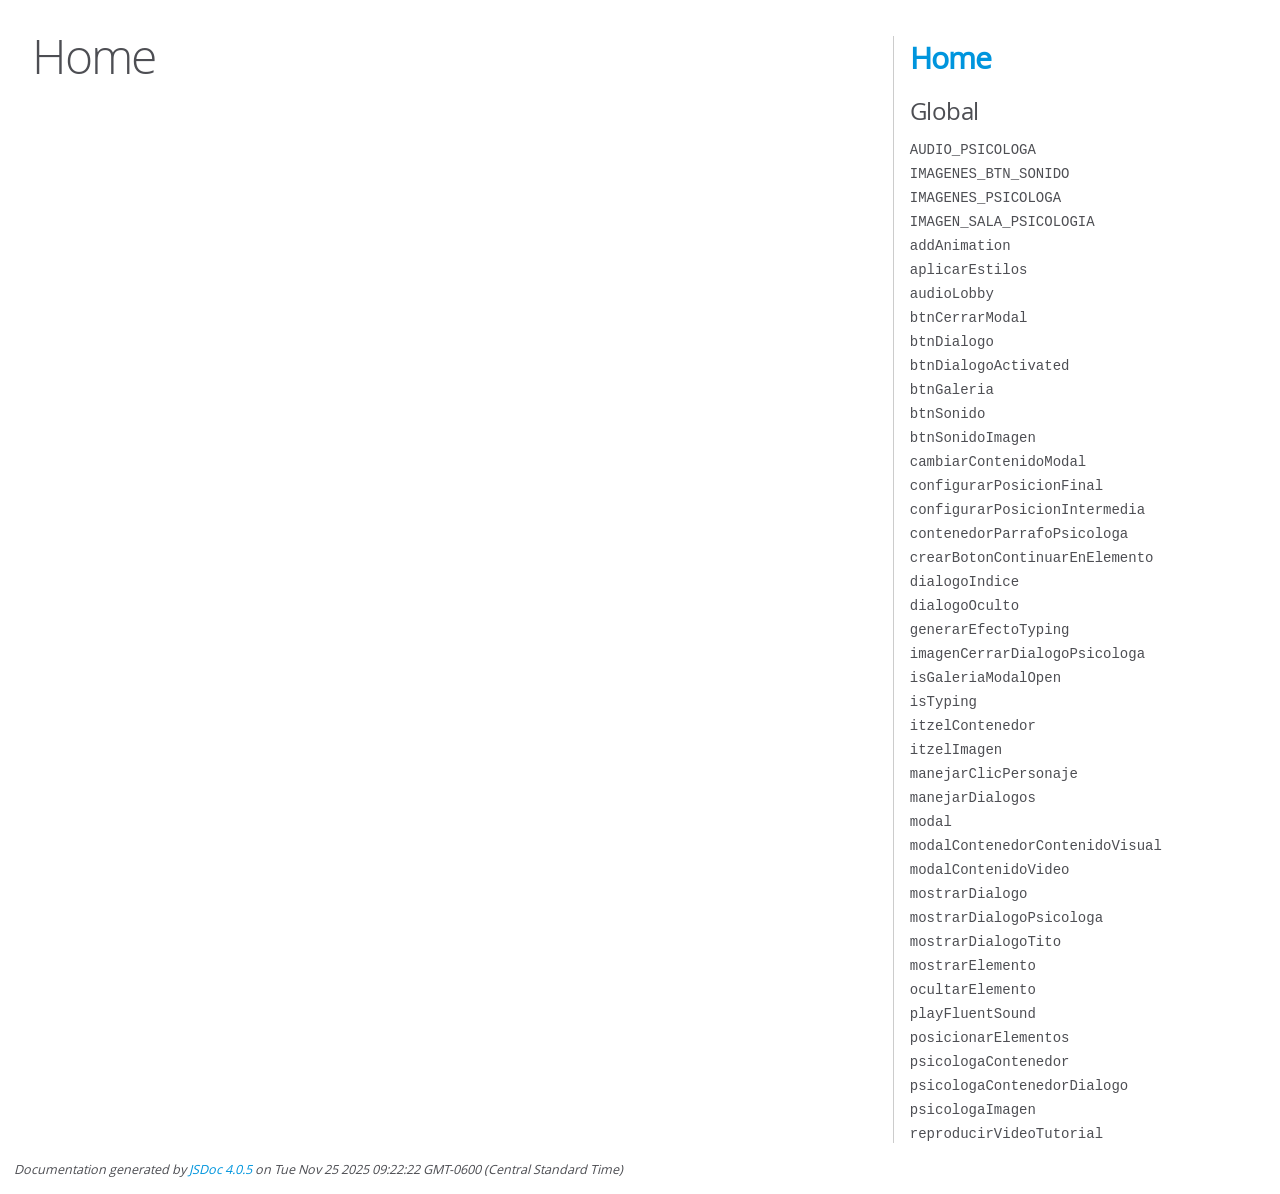
<file: docs/index.html>
<!DOCTYPE html>
<html lang="en">
<head>
    <meta charset="utf-8">
    <title>JSDoc: Home</title>

    <script src="scripts/prettify/prettify.js"> </script>
    <script src="scripts/prettify/lang-css.js"> </script>
    <!--[if lt IE 9]>
      <script src="//html5shiv.googlecode.com/svn/trunk/html5.js"></script>
    <![endif]-->
    <link type="text/css" rel="stylesheet" href="styles/prettify-tomorrow.css">
    <link type="text/css" rel="stylesheet" href="styles/jsdoc-default.css">
</head>

<body>

<div id="main">

    <h1 class="page-title">Home</h1>

    



    


    <h3> </h3>










    









</div>

<nav>
    <h2><a href="index.html">Home</a></h2><h3>Global</h3><ul><li><a href="global.html#AUDIO_PSICOLOGA">AUDIO_PSICOLOGA</a></li><li><a href="global.html#IMAGENES_BTN_SONIDO">IMAGENES_BTN_SONIDO</a></li><li><a href="global.html#IMAGENES_PSICOLOGA">IMAGENES_PSICOLOGA</a></li><li><a href="global.html#IMAGEN_SALA_PSICOLOGIA">IMAGEN_SALA_PSICOLOGIA</a></li><li><a href="global.html#addAnimation">addAnimation</a></li><li><a href="global.html#aplicarEstilos">aplicarEstilos</a></li><li><a href="global.html#audioLobby">audioLobby</a></li><li><a href="global.html#btnCerrarModal">btnCerrarModal</a></li><li><a href="global.html#btnDialogo">btnDialogo</a></li><li><a href="global.html#btnDialogoActivated">btnDialogoActivated</a></li><li><a href="global.html#btnGaleria">btnGaleria</a></li><li><a href="global.html#btnSonido">btnSonido</a></li><li><a href="global.html#btnSonidoImagen">btnSonidoImagen</a></li><li><a href="global.html#cambiarContenidoModal">cambiarContenidoModal</a></li><li><a href="global.html#configurarPosicionFinal">configurarPosicionFinal</a></li><li><a href="global.html#configurarPosicionIntermedia">configurarPosicionIntermedia</a></li><li><a href="global.html#contenedorParrafoPsicologa">contenedorParrafoPsicologa</a></li><li><a href="global.html#crearBotonContinuarEnElemento">crearBotonContinuarEnElemento</a></li><li><a href="global.html#dialogoIndice">dialogoIndice</a></li><li><a href="global.html#dialogoOculto">dialogoOculto</a></li><li><a href="global.html#generarEfectoTyping">generarEfectoTyping</a></li><li><a href="global.html#imagenCerrarDialogoPsicologa">imagenCerrarDialogoPsicologa</a></li><li><a href="global.html#isGaleriaModalOpen">isGaleriaModalOpen</a></li><li><a href="global.html#isTyping">isTyping</a></li><li><a href="global.html#itzelContenedor">itzelContenedor</a></li><li><a href="global.html#itzelImagen">itzelImagen</a></li><li><a href="global.html#manejarClicPersonaje">manejarClicPersonaje</a></li><li><a href="global.html#manejarDialogos">manejarDialogos</a></li><li><a href="global.html#modal">modal</a></li><li><a href="global.html#modalContenedorContenidoVisual">modalContenedorContenidoVisual</a></li><li><a href="global.html#modalContenidoVideo">modalContenidoVideo</a></li><li><a href="global.html#mostrarDialogo">mostrarDialogo</a></li><li><a href="global.html#mostrarDialogoPsicologa">mostrarDialogoPsicologa</a></li><li><a href="global.html#mostrarDialogoTito">mostrarDialogoTito</a></li><li><a href="global.html#mostrarElemento">mostrarElemento</a></li><li><a href="global.html#ocultarElemento">ocultarElemento</a></li><li><a href="global.html#playFluentSound">playFluentSound</a></li><li><a href="global.html#posicionarElementos">posicionarElementos</a></li><li><a href="global.html#psicologaContenedor">psicologaContenedor</a></li><li><a href="global.html#psicologaContenedorDialogo">psicologaContenedorDialogo</a></li><li><a href="global.html#psicologaImagen">psicologaImagen</a></li><li><a href="global.html#reproducirVideoTutorial">reproducirVideoTutorial</a></li></ul>
</nav>

<br class="clear">

<footer>
    Documentation generated by <a href="https://github.com/jsdoc/jsdoc">JSDoc 4.0.5</a> on Tue Nov 25 2025 09:22:22 GMT-0600 (Central Standard Time)
</footer>

<script> prettyPrint(); </script>
<script src="scripts/linenumber.js"> </script>
</body>
</html>
</file>
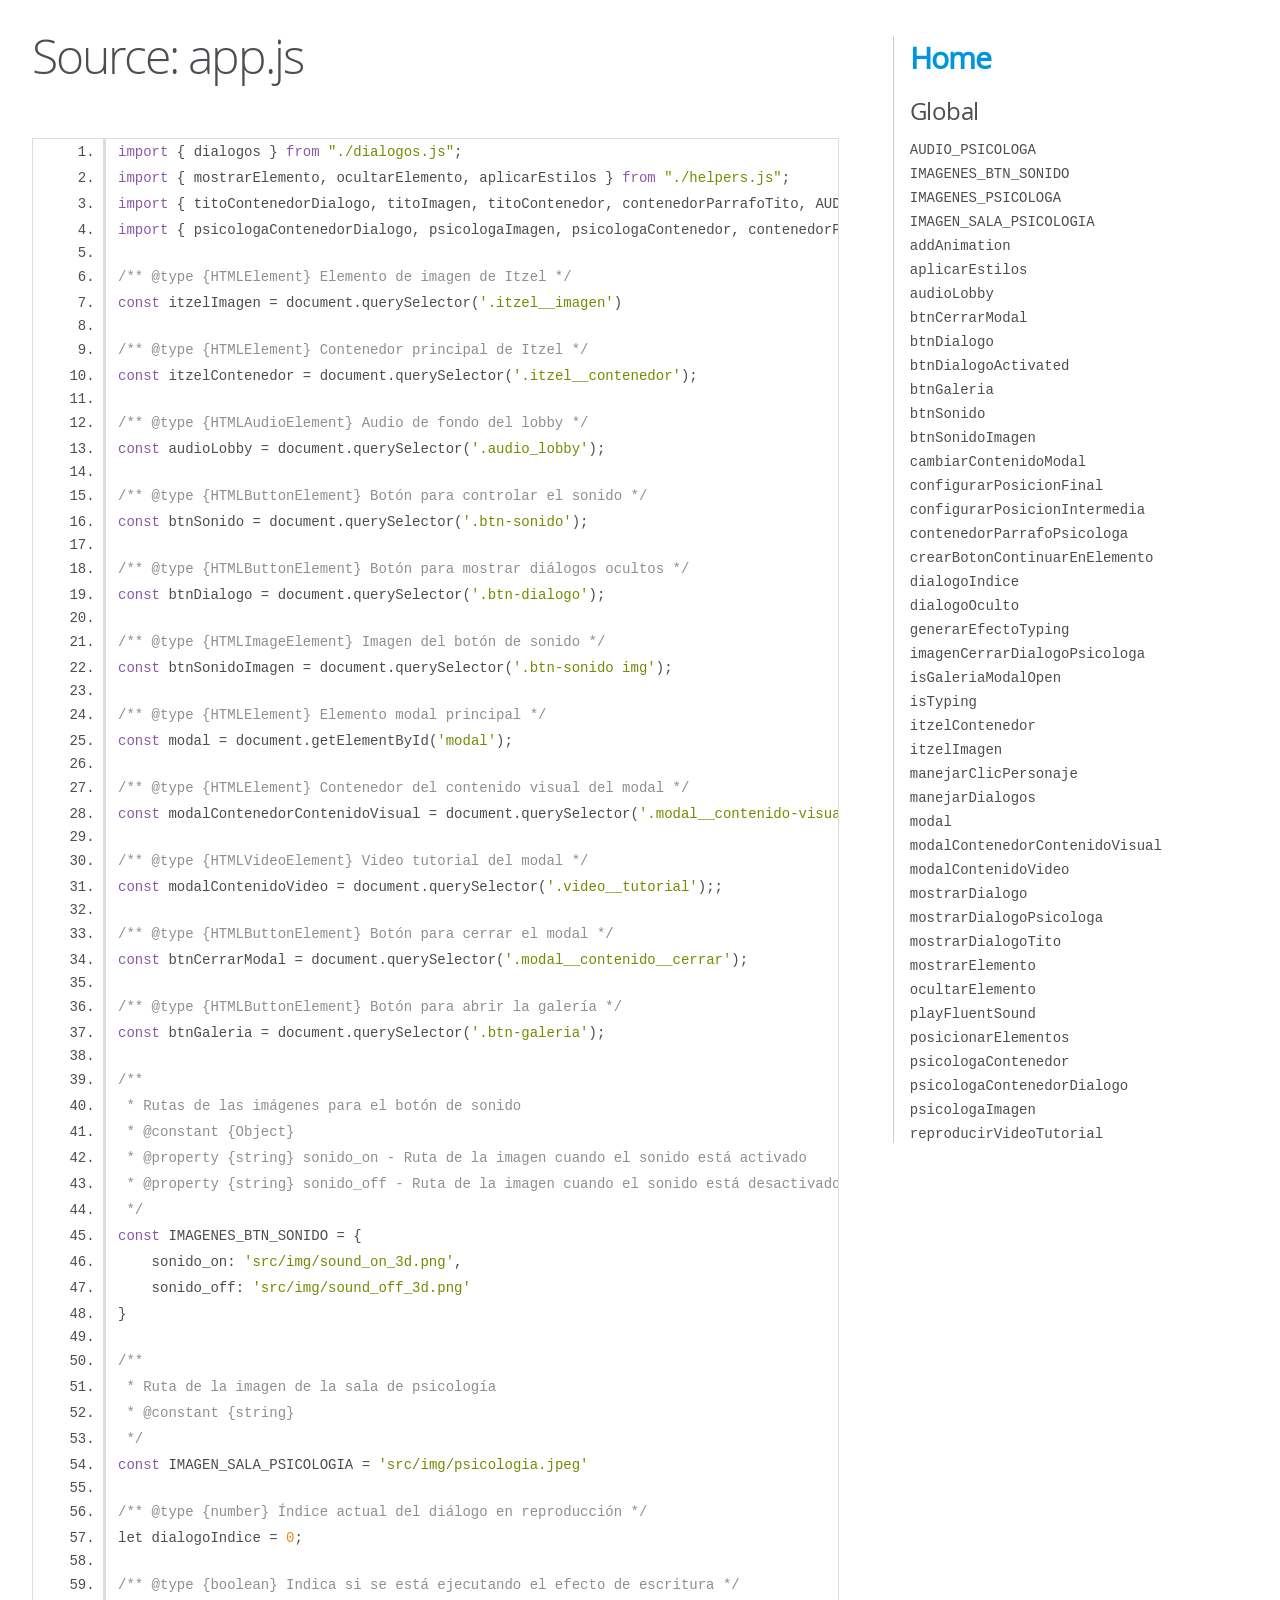
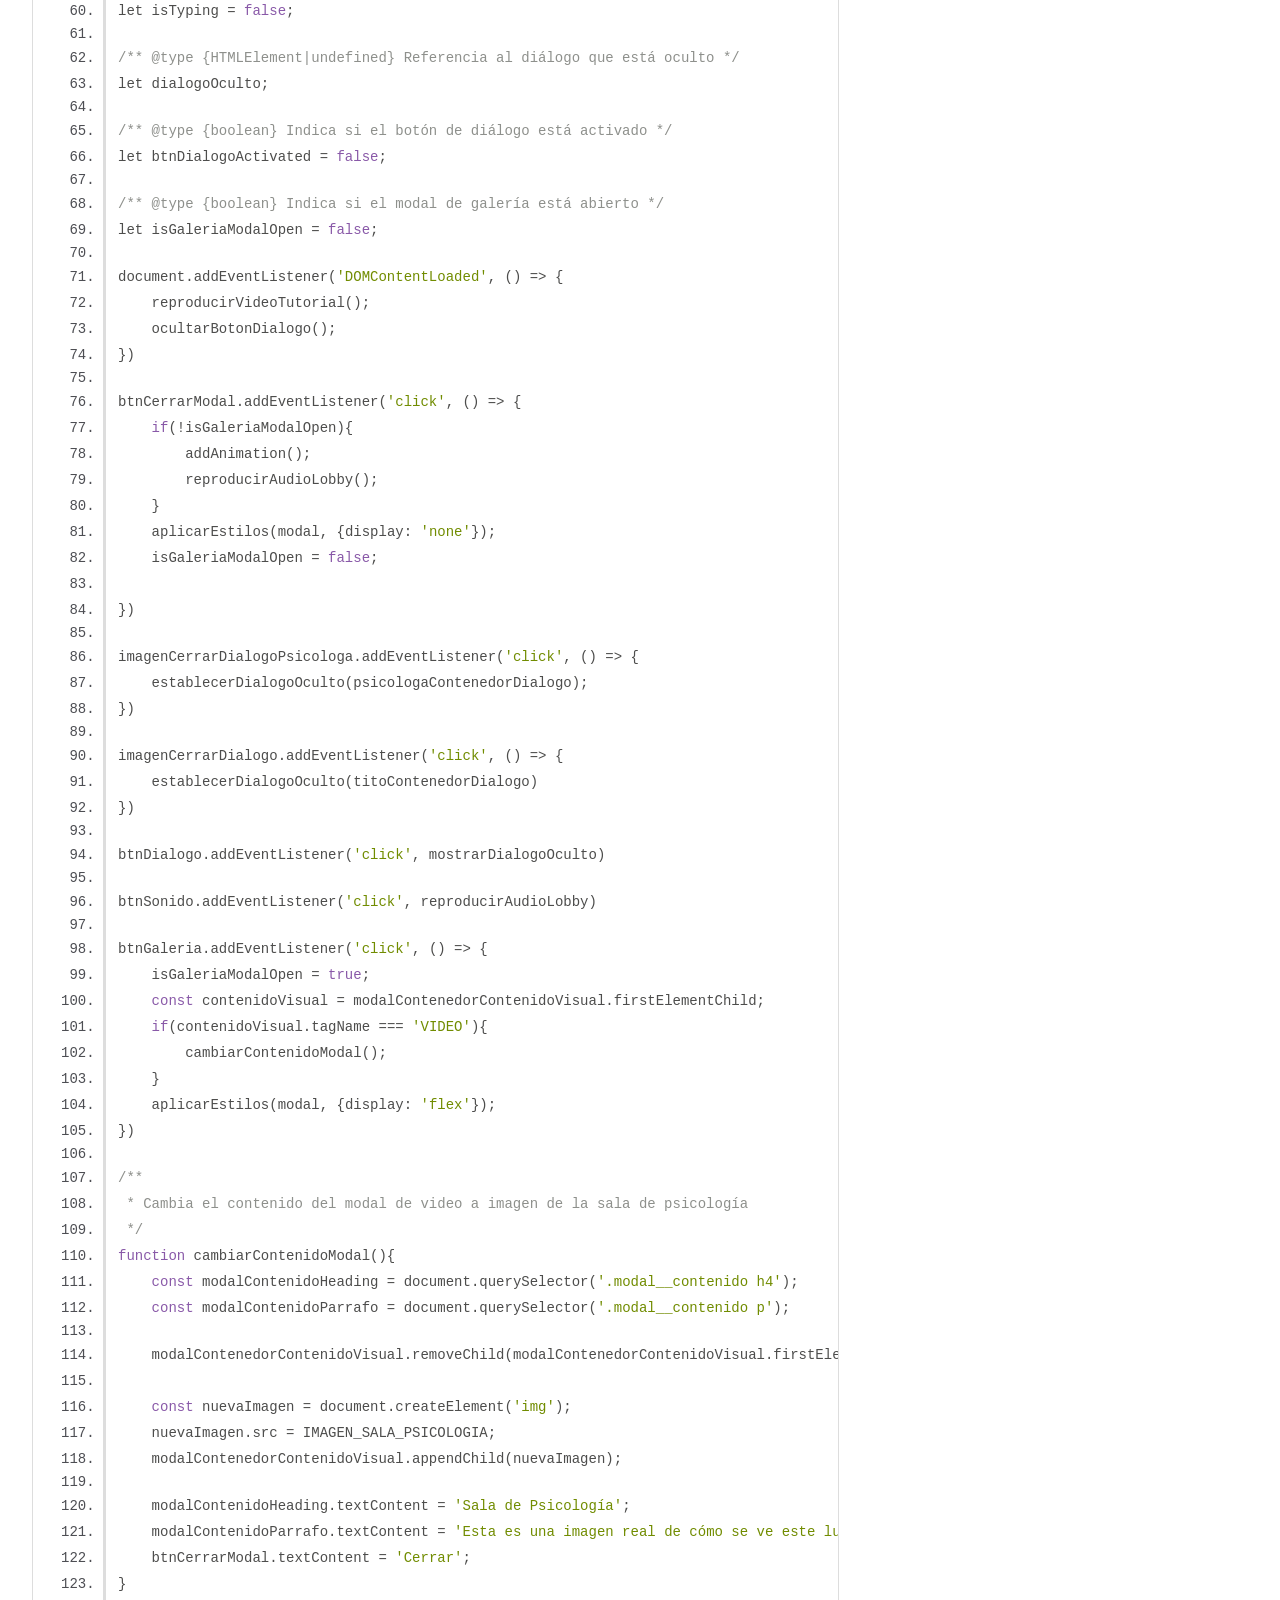
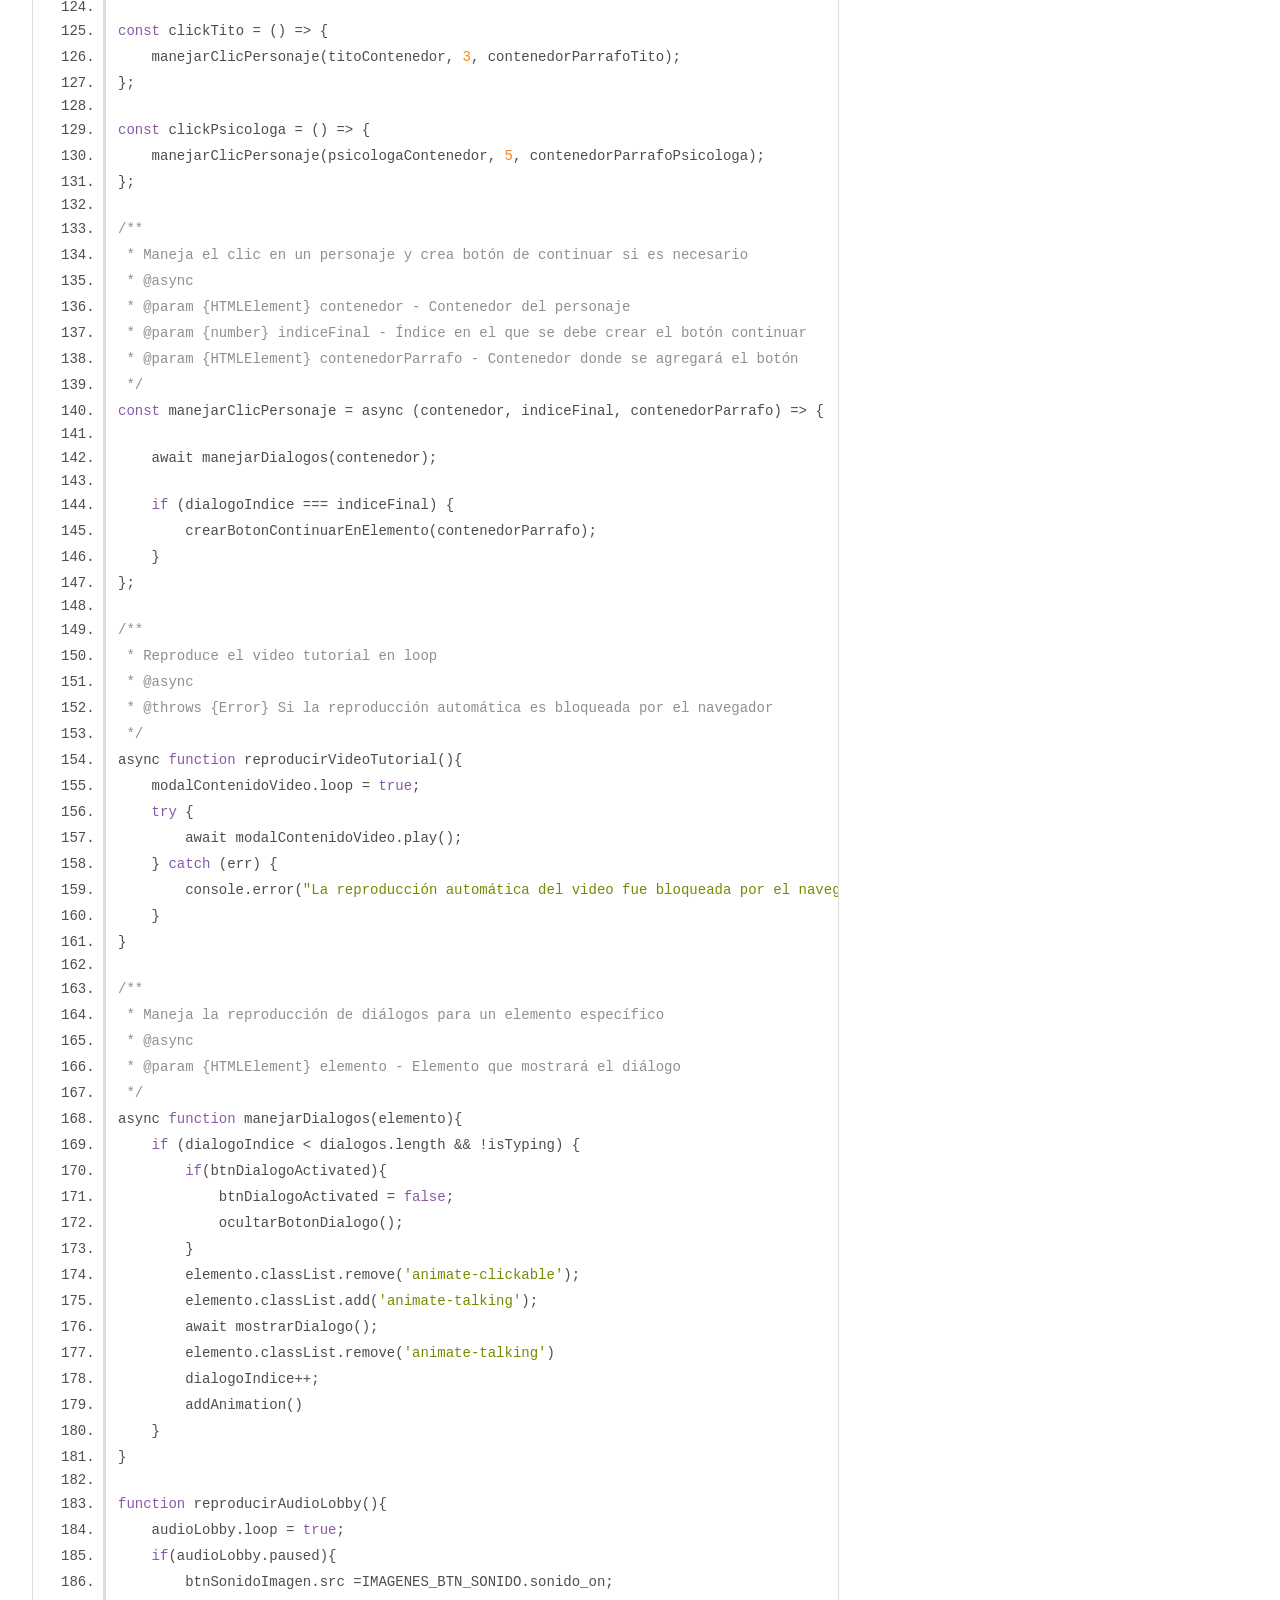
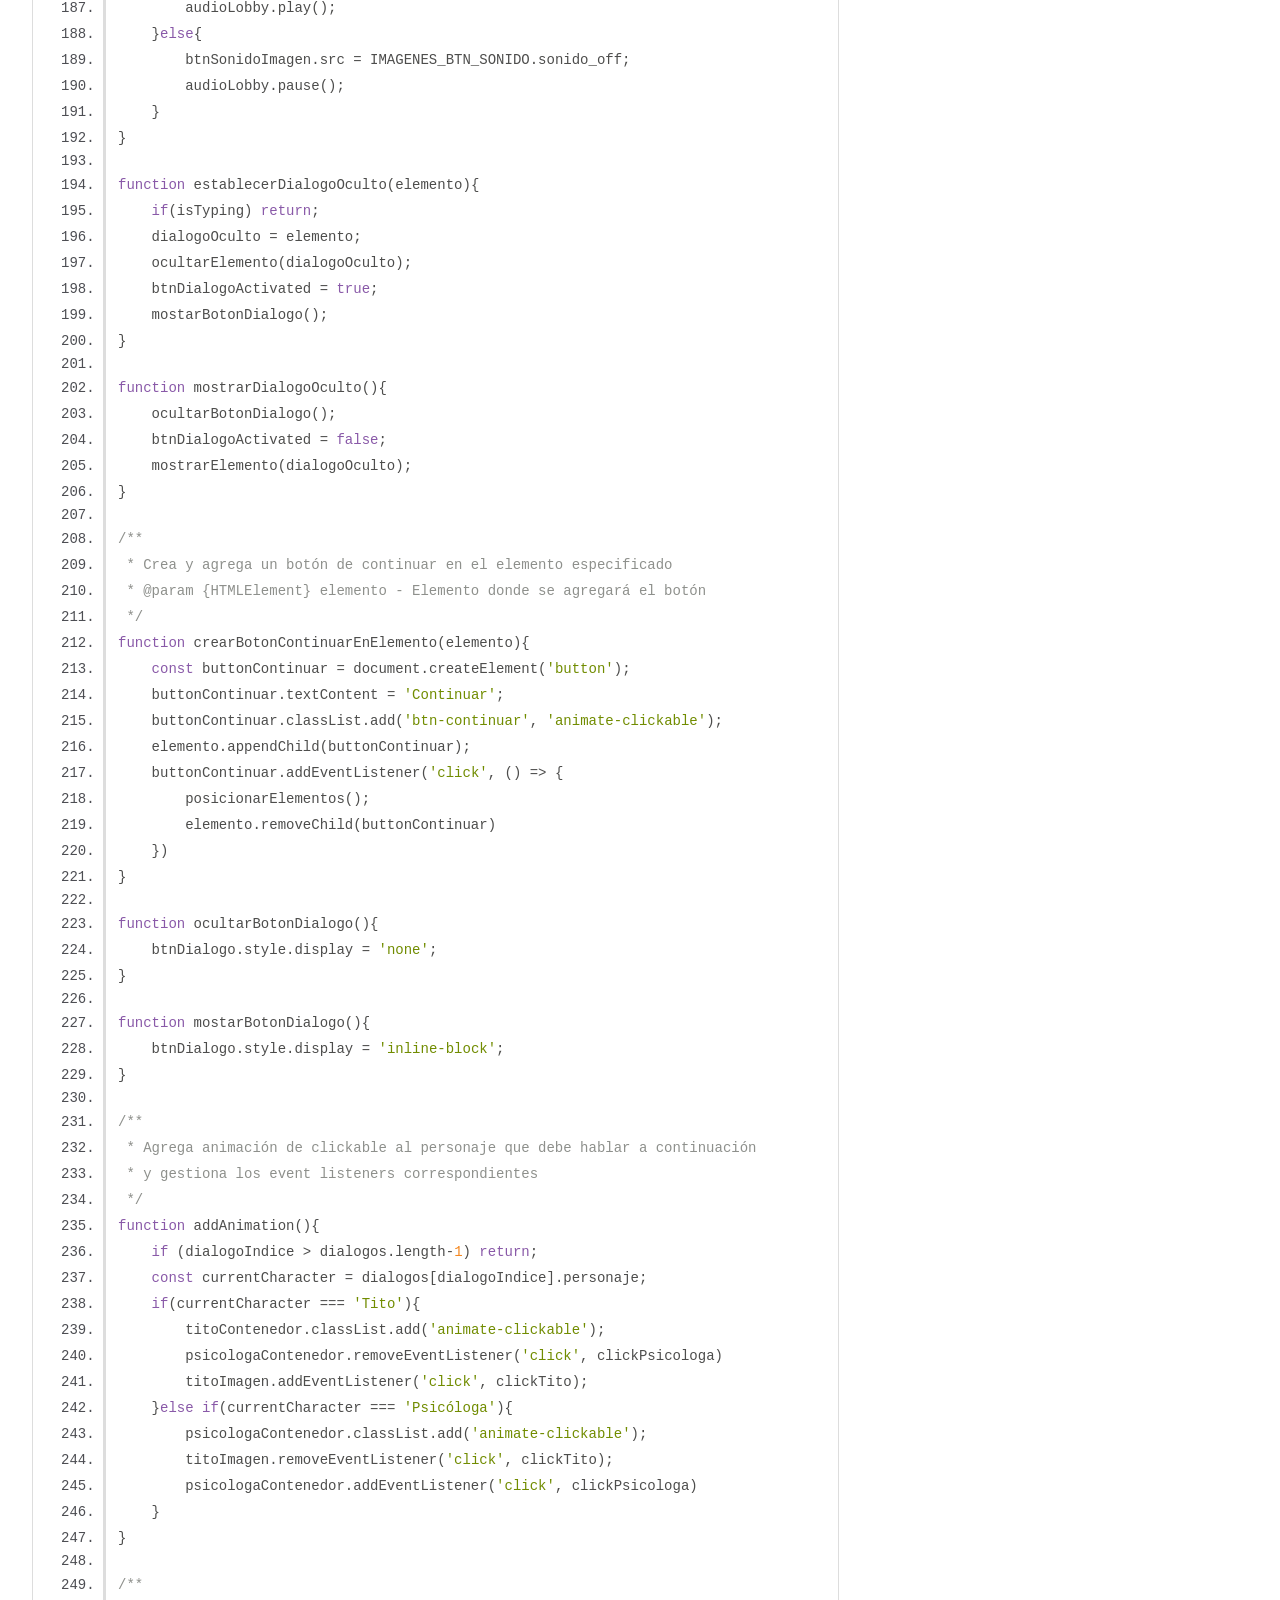
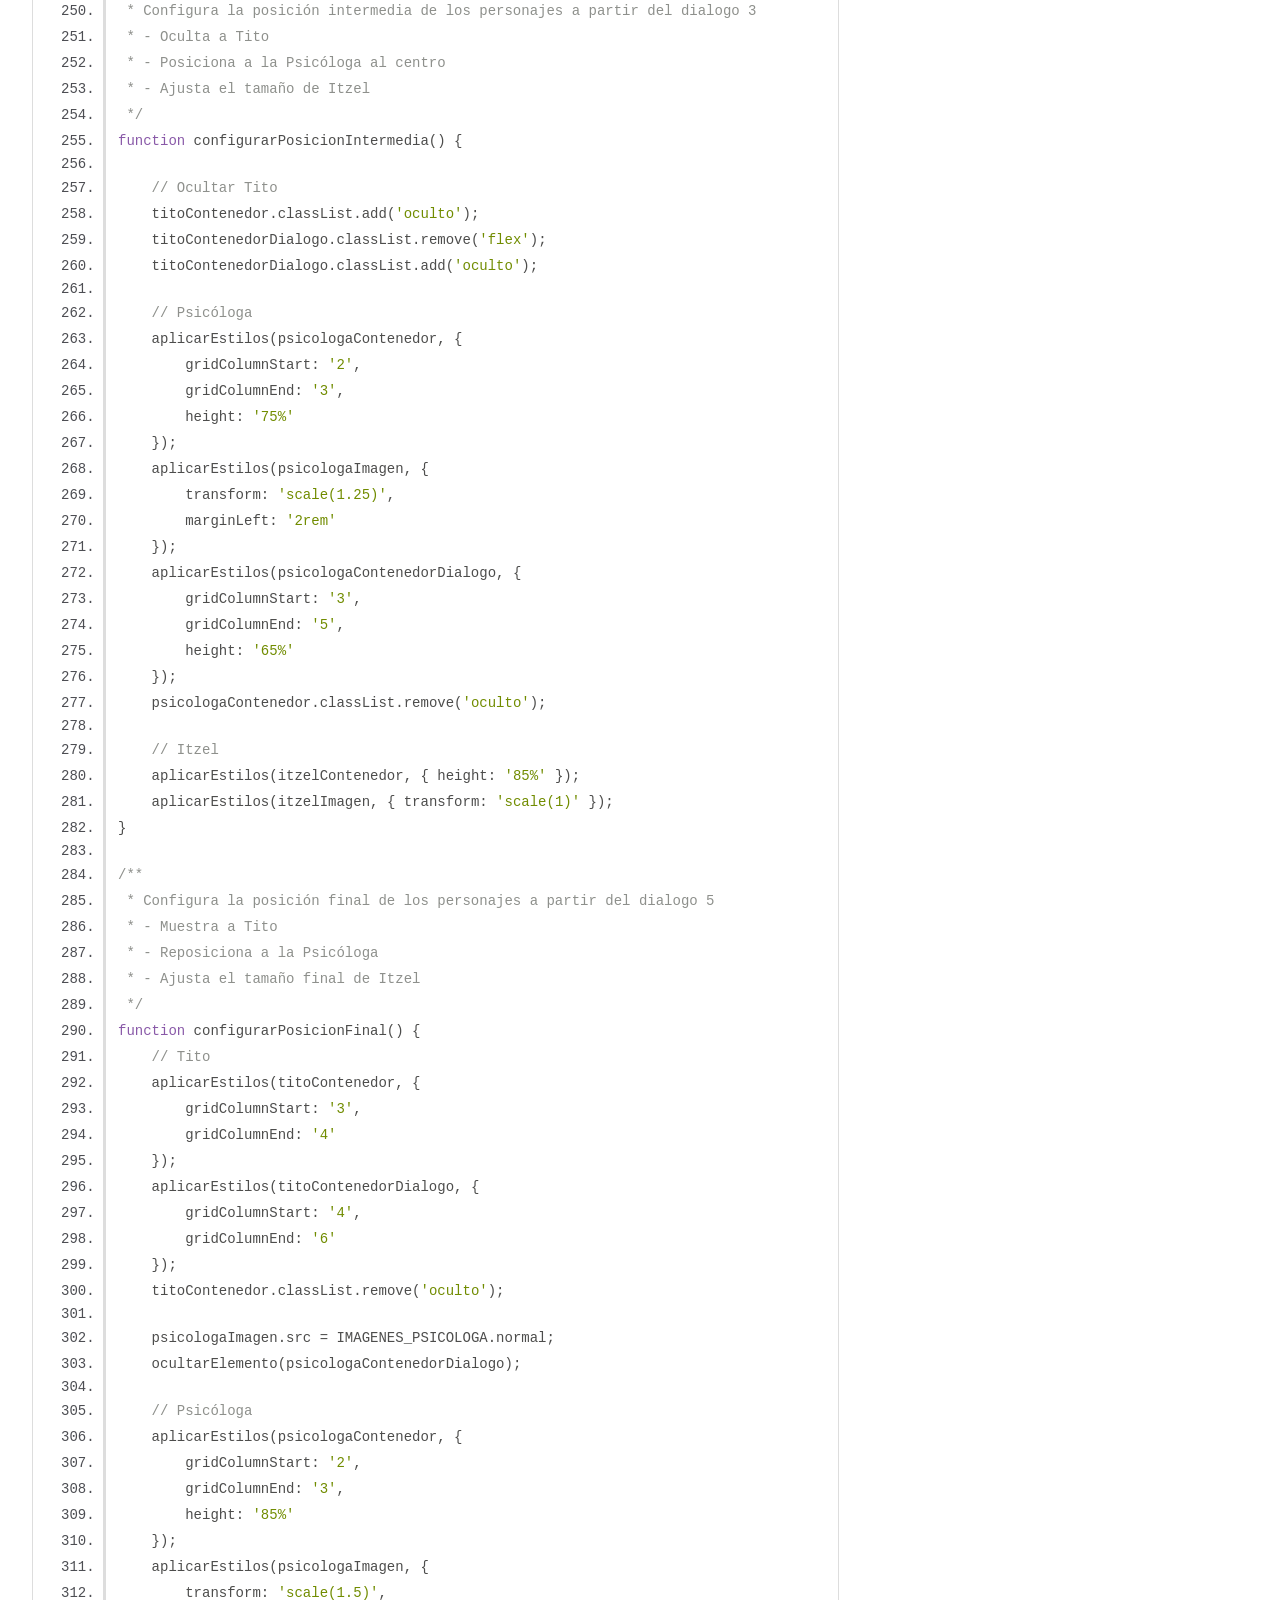
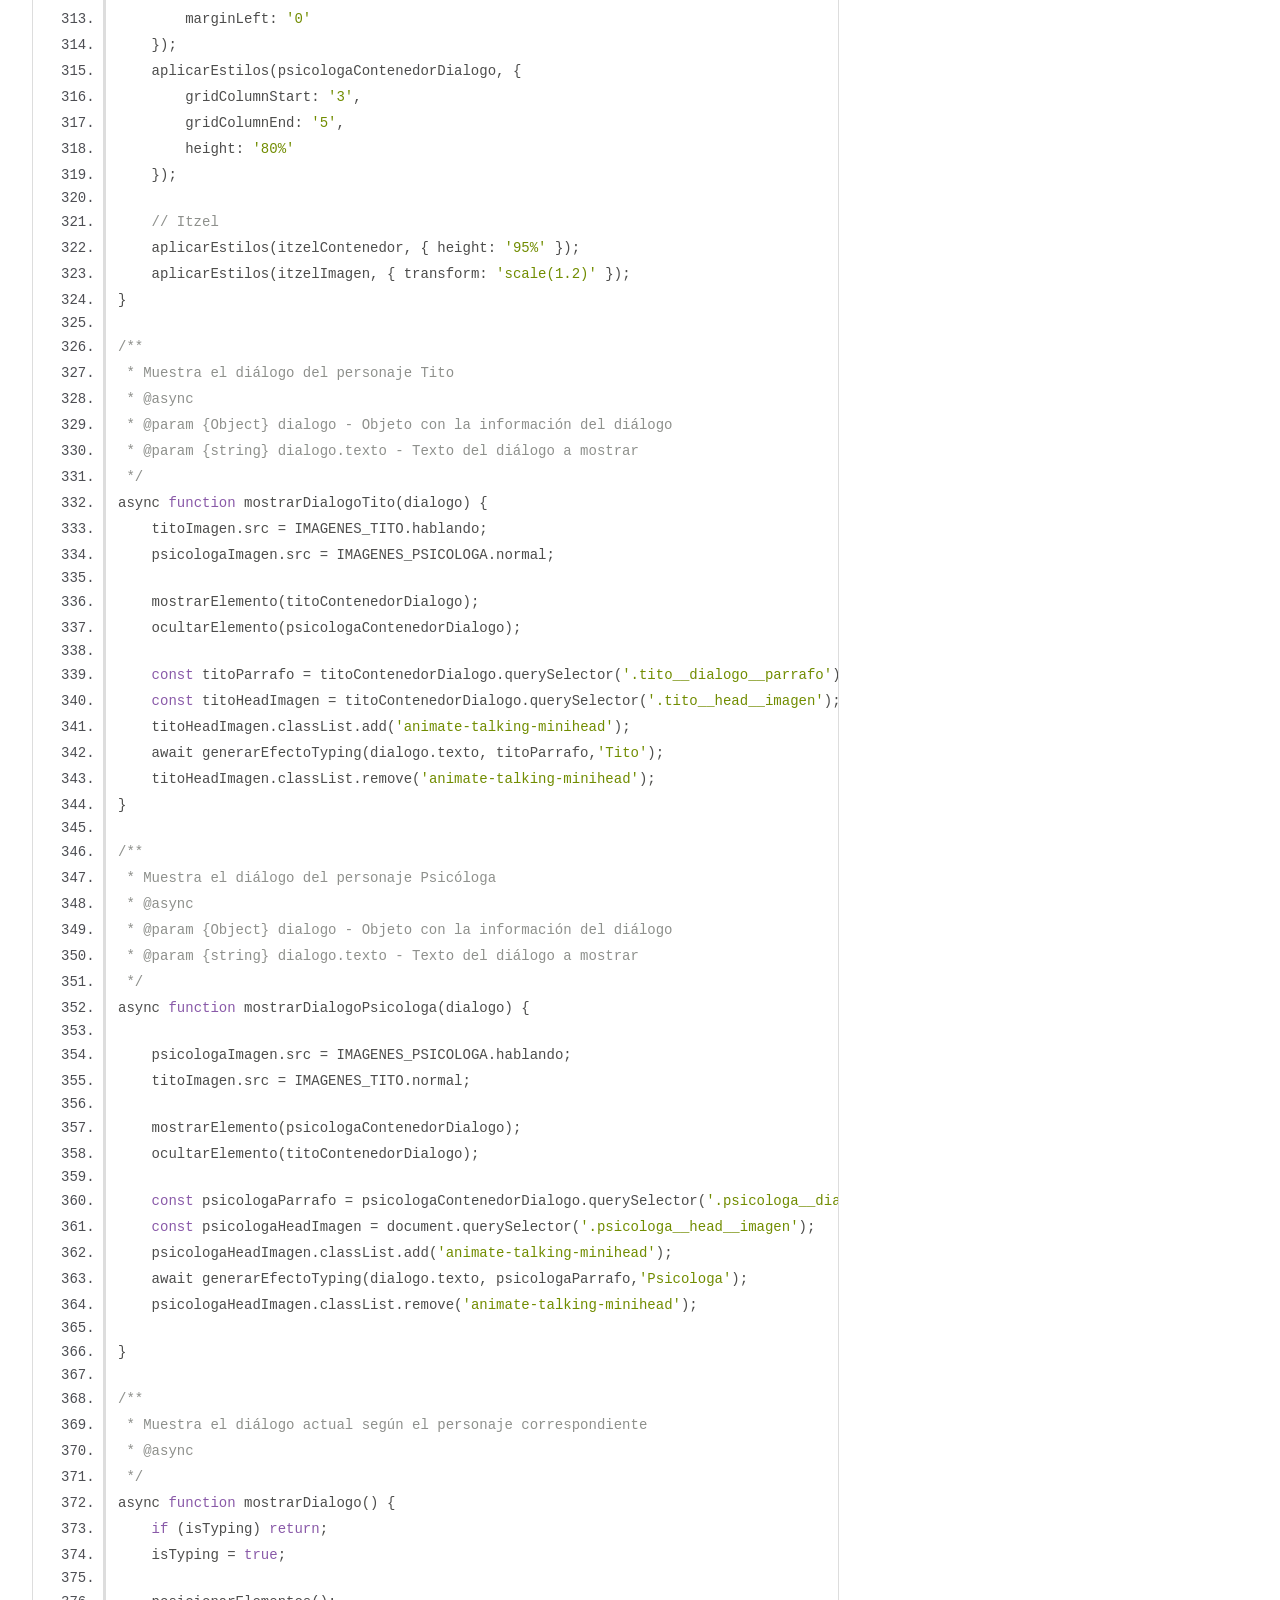
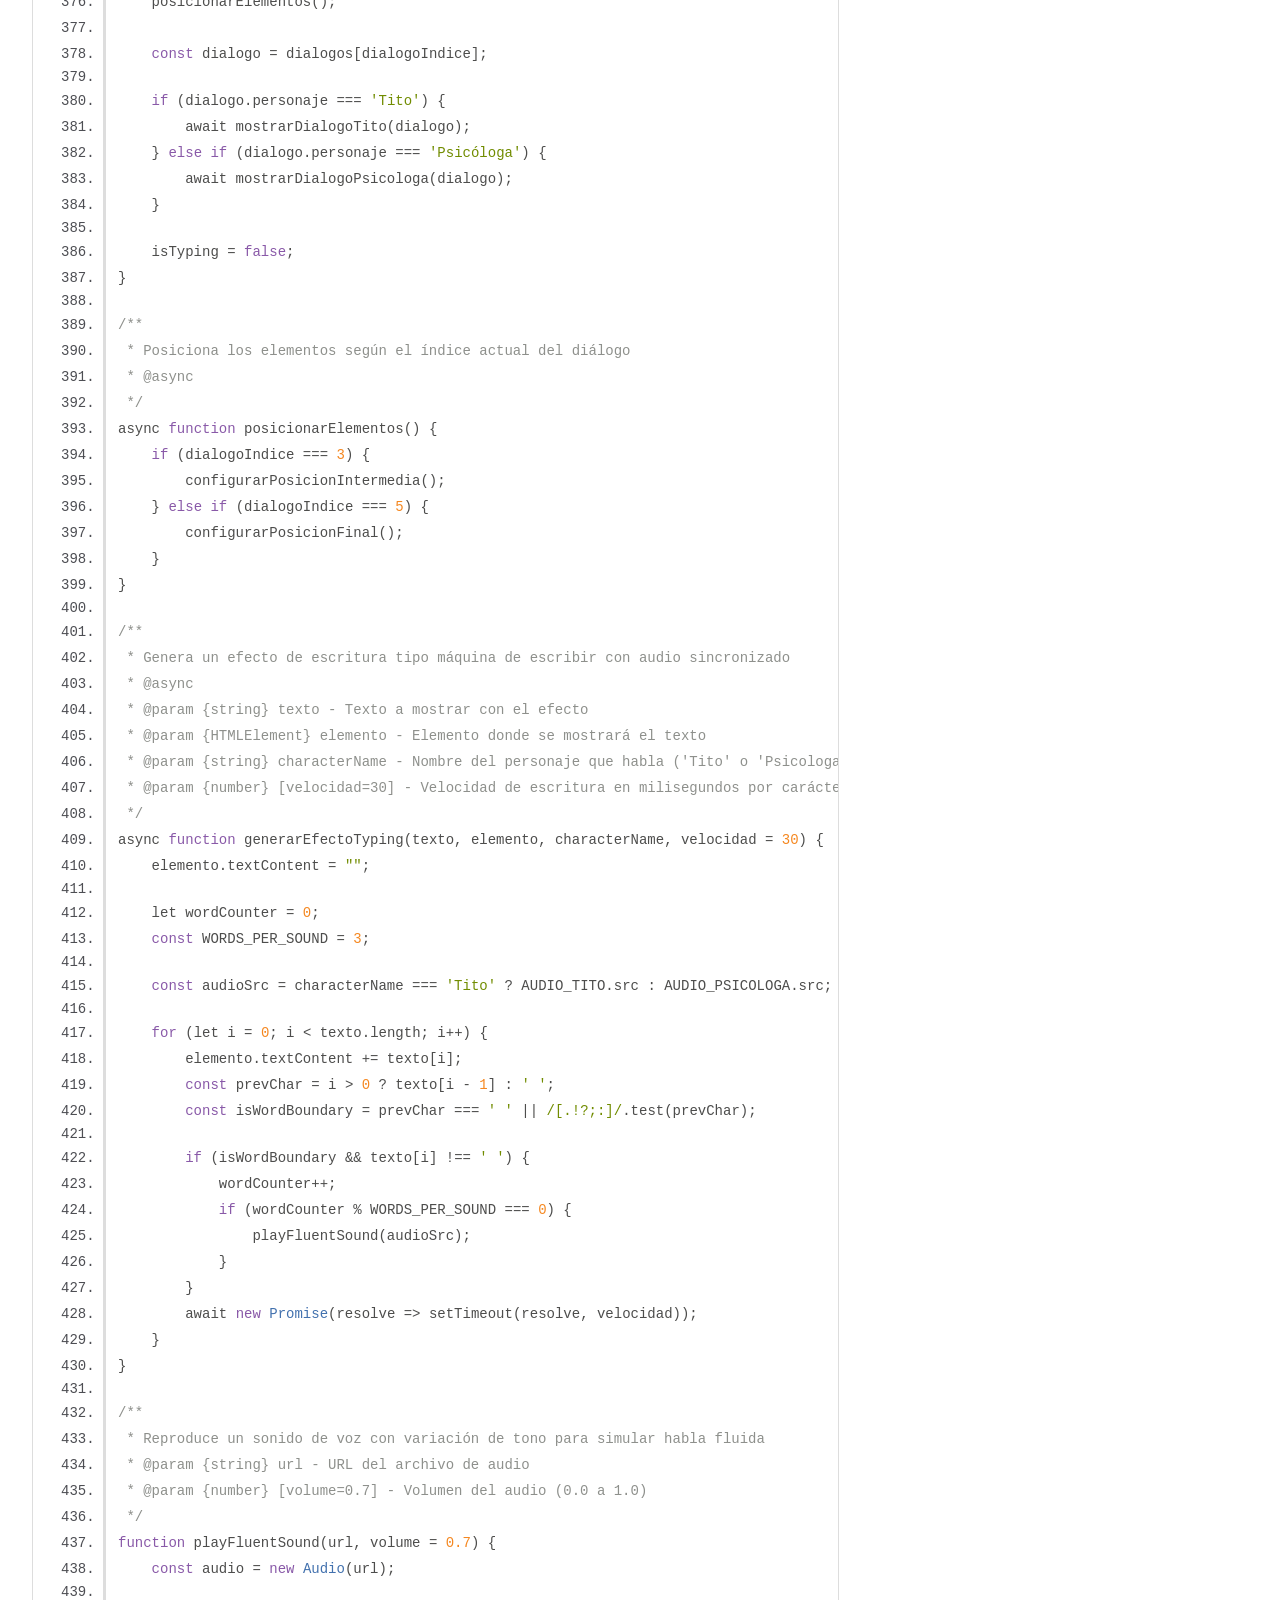
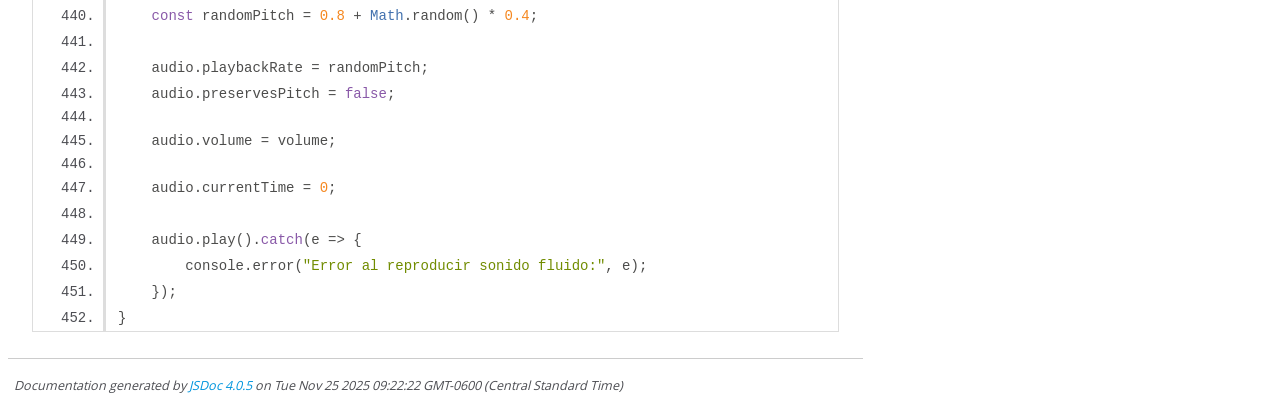
<file: docs/app.js.html>
<!DOCTYPE html>
<html lang="en">
<head>
    <meta charset="utf-8">
    <title>JSDoc: Source: app.js</title>

    <script src="scripts/prettify/prettify.js"> </script>
    <script src="scripts/prettify/lang-css.js"> </script>
    <!--[if lt IE 9]>
      <script src="//html5shiv.googlecode.com/svn/trunk/html5.js"></script>
    <![endif]-->
    <link type="text/css" rel="stylesheet" href="styles/prettify-tomorrow.css">
    <link type="text/css" rel="stylesheet" href="styles/jsdoc-default.css">
</head>

<body>

<div id="main">

    <h1 class="page-title">Source: app.js</h1>

    



    
    <section>
        <article>
            <pre class="prettyprint source linenums"><code>import { dialogos } from "./dialogos.js";
import { mostrarElemento, ocultarElemento, aplicarEstilos } from "./helpers.js";
import { titoContenedorDialogo, titoImagen, titoContenedor, contenedorParrafoTito, AUDIO_TITO, imagenCerrarDialogo, IMAGENES_TITO} from "./tito.js"; 
import { psicologaContenedorDialogo, psicologaImagen, psicologaContenedor, contenedorParrafoPsicologa, AUDIO_PSICOLOGA, imagenCerrarDialogoPsicologa, IMAGENES_PSICOLOGA} from "./psicologa.js";

/** @type {HTMLElement} Elemento de imagen de Itzel */
const itzelImagen = document.querySelector('.itzel__imagen')

/** @type {HTMLElement} Contenedor principal de Itzel */
const itzelContenedor = document.querySelector('.itzel__contenedor');

/** @type {HTMLAudioElement} Audio de fondo del lobby */
const audioLobby = document.querySelector('.audio_lobby');

/** @type {HTMLButtonElement} Botón para controlar el sonido */
const btnSonido = document.querySelector('.btn-sonido');

/** @type {HTMLButtonElement} Botón para mostrar diálogos ocultos */
const btnDialogo = document.querySelector('.btn-dialogo');

/** @type {HTMLImageElement} Imagen del botón de sonido */
const btnSonidoImagen = document.querySelector('.btn-sonido img');

/** @type {HTMLElement} Elemento modal principal */
const modal = document.getElementById('modal'); 

/** @type {HTMLElement} Contenedor del contenido visual del modal */
const modalContenedorContenidoVisual = document.querySelector('.modal__contenido-visual'); 

/** @type {HTMLVideoElement} Video tutorial del modal */
const modalContenidoVideo = document.querySelector('.video__tutorial');;

/** @type {HTMLButtonElement} Botón para cerrar el modal */
const btnCerrarModal = document.querySelector('.modal__contenido__cerrar');

/** @type {HTMLButtonElement} Botón para abrir la galería */
const btnGaleria = document.querySelector('.btn-galeria');

/**
 * Rutas de las imágenes para el botón de sonido
 * @constant {Object}
 * @property {string} sonido_on - Ruta de la imagen cuando el sonido está activado
 * @property {string} sonido_off - Ruta de la imagen cuando el sonido está desactivado
 */
const IMAGENES_BTN_SONIDO = {
    sonido_on: 'src/img/sound_on_3d.png',
    sonido_off: 'src/img/sound_off_3d.png'
}

/**
 * Ruta de la imagen de la sala de psicología
 * @constant {string}
 */
const IMAGEN_SALA_PSICOLOGIA = 'src/img/psicologia.jpeg'

/** @type {number} Índice actual del diálogo en reproducción */
let dialogoIndice = 0; 

/** @type {boolean} Indica si se está ejecutando el efecto de escritura */
let isTyping = false; 

/** @type {HTMLElement|undefined} Referencia al diálogo que está oculto */
let dialogoOculto;

/** @type {boolean} Indica si el botón de diálogo está activado */
let btnDialogoActivated = false;  

/** @type {boolean} Indica si el modal de galería está abierto */
let isGaleriaModalOpen = false; 

document.addEventListener('DOMContentLoaded', () => {
    reproducirVideoTutorial();
    ocultarBotonDialogo();
})

btnCerrarModal.addEventListener('click', () => {
    if(!isGaleriaModalOpen){
        addAnimation();
        reproducirAudioLobby();
    }
    aplicarEstilos(modal, {display: 'none'});
    isGaleriaModalOpen = false;
    
})

imagenCerrarDialogoPsicologa.addEventListener('click', () => {
    establecerDialogoOculto(psicologaContenedorDialogo);
})

imagenCerrarDialogo.addEventListener('click', () => {
    establecerDialogoOculto(titoContenedorDialogo)
})

btnDialogo.addEventListener('click', mostrarDialogoOculto)

btnSonido.addEventListener('click', reproducirAudioLobby)

btnGaleria.addEventListener('click', () => {
    isGaleriaModalOpen = true; 
    const contenidoVisual = modalContenedorContenidoVisual.firstElementChild;
    if(contenidoVisual.tagName === 'VIDEO'){
        cambiarContenidoModal();
    }
    aplicarEstilos(modal, {display: 'flex'});
})

/**
 * Cambia el contenido del modal de video a imagen de la sala de psicología
 */
function cambiarContenidoModal(){
    const modalContenidoHeading = document.querySelector('.modal__contenido h4');
    const modalContenidoParrafo = document.querySelector('.modal__contenido p'); 

    modalContenedorContenidoVisual.removeChild(modalContenedorContenidoVisual.firstElementChild); 
    
    const nuevaImagen = document.createElement('img'); 
    nuevaImagen.src = IMAGEN_SALA_PSICOLOGIA;
    modalContenedorContenidoVisual.appendChild(nuevaImagen);

    modalContenidoHeading.textContent = 'Sala de Psicología';
    modalContenidoParrafo.textContent = 'Esta es una imagen real de cómo se ve este lugar en la vida real. De esta manera, si un día llegas a ir, ¡ya sabrás cómo es!'
    btnCerrarModal.textContent = 'Cerrar'; 
}

const clickTito = () => {
    manejarClicPersonaje(titoContenedor, 3, contenedorParrafoTito);
};

const clickPsicologa = () => {
    manejarClicPersonaje(psicologaContenedor, 5, contenedorParrafoPsicologa);
};

/**
 * Maneja el clic en un personaje y crea botón de continuar si es necesario
 * @async
 * @param {HTMLElement} contenedor - Contenedor del personaje
 * @param {number} indiceFinal - Índice en el que se debe crear el botón continuar
 * @param {HTMLElement} contenedorParrafo - Contenedor donde se agregará el botón
 */
const manejarClicPersonaje = async (contenedor, indiceFinal, contenedorParrafo) => {

    await manejarDialogos(contenedor);

    if (dialogoIndice === indiceFinal) {
        crearBotonContinuarEnElemento(contenedorParrafo);
    }
};

/**
 * Reproduce el video tutorial en loop
 * @async
 * @throws {Error} Si la reproducción automática es bloqueada por el navegador
 */
async function reproducirVideoTutorial(){
    modalContenidoVideo.loop = true;
    try {
        await modalContenidoVideo.play();
    } catch (err) {
        console.error("La reproducción automática del video fue bloqueada por el navegador.", err);
    }
}

/**
 * Maneja la reproducción de diálogos para un elemento específico
 * @async
 * @param {HTMLElement} elemento - Elemento que mostrará el diálogo
 */
async function manejarDialogos(elemento){
    if (dialogoIndice &lt; dialogos.length &amp;&amp; !isTyping) {
        if(btnDialogoActivated){
            btnDialogoActivated = false;
            ocultarBotonDialogo();
        }
        elemento.classList.remove('animate-clickable');
        elemento.classList.add('animate-talking');
        await mostrarDialogo();
        elemento.classList.remove('animate-talking')
        dialogoIndice++;
        addAnimation()
    }
}

function reproducirAudioLobby(){
    audioLobby.loop = true; 
    if(audioLobby.paused){
        btnSonidoImagen.src =IMAGENES_BTN_SONIDO.sonido_on;
        audioLobby.play();
    }else{
        btnSonidoImagen.src = IMAGENES_BTN_SONIDO.sonido_off;
        audioLobby.pause();
    }
}

function establecerDialogoOculto(elemento){
    if(isTyping) return;
    dialogoOculto = elemento;
    ocultarElemento(dialogoOculto); 
    btnDialogoActivated = true;
    mostarBotonDialogo();
}

function mostrarDialogoOculto(){
    ocultarBotonDialogo();
    btnDialogoActivated = false;
    mostrarElemento(dialogoOculto);
}

/**
 * Crea y agrega un botón de continuar en el elemento especificado
 * @param {HTMLElement} elemento - Elemento donde se agregará el botón
 */
function crearBotonContinuarEnElemento(elemento){
    const buttonContinuar = document.createElement('button'); 
    buttonContinuar.textContent = 'Continuar';
    buttonContinuar.classList.add('btn-continuar', 'animate-clickable');
    elemento.appendChild(buttonContinuar); 
    buttonContinuar.addEventListener('click', () => {
        posicionarElementos();
        elemento.removeChild(buttonContinuar)
    })
}

function ocultarBotonDialogo(){
    btnDialogo.style.display = 'none';
}

function mostarBotonDialogo(){
    btnDialogo.style.display = 'inline-block';
}

/**
 * Agrega animación de clickable al personaje que debe hablar a continuación
 * y gestiona los event listeners correspondientes
 */
function addAnimation(){
    if (dialogoIndice > dialogos.length-1) return;
    const currentCharacter = dialogos[dialogoIndice].personaje;
    if(currentCharacter === 'Tito'){
        titoContenedor.classList.add('animate-clickable');
        psicologaContenedor.removeEventListener('click', clickPsicologa)
        titoImagen.addEventListener('click', clickTito);
    }else if(currentCharacter === 'Psicóloga'){
        psicologaContenedor.classList.add('animate-clickable');
        titoImagen.removeEventListener('click', clickTito); 
        psicologaContenedor.addEventListener('click', clickPsicologa)  
    }
}

/**
 * Configura la posición intermedia de los personajes a partir del dialogo 3
 * - Oculta a Tito
 * - Posiciona a la Psicóloga al centro
 * - Ajusta el tamaño de Itzel
 */
function configurarPosicionIntermedia() {

    // Ocultar Tito
    titoContenedor.classList.add('oculto');
    titoContenedorDialogo.classList.remove('flex');
    titoContenedorDialogo.classList.add('oculto');

    // Psicóloga
    aplicarEstilos(psicologaContenedor, {
        gridColumnStart: '2',
        gridColumnEnd: '3',
        height: '75%'
    });
    aplicarEstilos(psicologaImagen, {
        transform: 'scale(1.25)',
        marginLeft: '2rem'
    });
    aplicarEstilos(psicologaContenedorDialogo, {
        gridColumnStart: '3',
        gridColumnEnd: '5',
        height: '65%'
    });
    psicologaContenedor.classList.remove('oculto');

    // Itzel
    aplicarEstilos(itzelContenedor, { height: '85%' });
    aplicarEstilos(itzelImagen, { transform: 'scale(1)' });
}

/**
 * Configura la posición final de los personajes a partir del dialogo 5
 * - Muestra a Tito
 * - Reposiciona a la Psicóloga
 * - Ajusta el tamaño final de Itzel
 */
function configurarPosicionFinal() {
    // Tito
    aplicarEstilos(titoContenedor, {
        gridColumnStart: '3',
        gridColumnEnd: '4'
    });
    aplicarEstilos(titoContenedorDialogo, {
        gridColumnStart: '4',
        gridColumnEnd: '6'
    });
    titoContenedor.classList.remove('oculto');

    psicologaImagen.src = IMAGENES_PSICOLOGA.normal;
    ocultarElemento(psicologaContenedorDialogo);

    // Psicóloga
    aplicarEstilos(psicologaContenedor, {
        gridColumnStart: '2',
        gridColumnEnd: '3',
        height: '85%'
    });
    aplicarEstilos(psicologaImagen, {
        transform: 'scale(1.5)',
        marginLeft: '0'
    });
    aplicarEstilos(psicologaContenedorDialogo, {
        gridColumnStart: '3',
        gridColumnEnd: '5',
        height: '80%'
    });

    // Itzel
    aplicarEstilos(itzelContenedor, { height: '95%' });
    aplicarEstilos(itzelImagen, { transform: 'scale(1.2)' });
}

/**
 * Muestra el diálogo del personaje Tito
 * @async
 * @param {Object} dialogo - Objeto con la información del diálogo
 * @param {string} dialogo.texto - Texto del diálogo a mostrar
 */
async function mostrarDialogoTito(dialogo) {
    titoImagen.src = IMAGENES_TITO.hablando;
    psicologaImagen.src = IMAGENES_PSICOLOGA.normal;

    mostrarElemento(titoContenedorDialogo);
    ocultarElemento(psicologaContenedorDialogo);

    const titoParrafo = titoContenedorDialogo.querySelector('.tito__dialogo__parrafo');
    const titoHeadImagen = titoContenedorDialogo.querySelector('.tito__head__imagen');
    titoHeadImagen.classList.add('animate-talking-minihead');
    await generarEfectoTyping(dialogo.texto, titoParrafo,'Tito');
    titoHeadImagen.classList.remove('animate-talking-minihead');
}

/**
 * Muestra el diálogo del personaje Psicóloga
 * @async
 * @param {Object} dialogo - Objeto con la información del diálogo
 * @param {string} dialogo.texto - Texto del diálogo a mostrar
 */
async function mostrarDialogoPsicologa(dialogo) {

    psicologaImagen.src = IMAGENES_PSICOLOGA.hablando;
    titoImagen.src = IMAGENES_TITO.normal;

    mostrarElemento(psicologaContenedorDialogo);
    ocultarElemento(titoContenedorDialogo);

    const psicologaParrafo = psicologaContenedorDialogo.querySelector('.psicologa__dialogo__parrafo');
    const psicologaHeadImagen = document.querySelector('.psicologa__head__imagen');
    psicologaHeadImagen.classList.add('animate-talking-minihead');
    await generarEfectoTyping(dialogo.texto, psicologaParrafo,'Psicologa');
    psicologaHeadImagen.classList.remove('animate-talking-minihead');

}

/**
 * Muestra el diálogo actual según el personaje correspondiente
 * @async
 */
async function mostrarDialogo() {
    if (isTyping) return;
    isTyping = true;

    posicionarElementos();
    
    const dialogo = dialogos[dialogoIndice];

    if (dialogo.personaje === 'Tito') {
        await mostrarDialogoTito(dialogo);
    } else if (dialogo.personaje === 'Psicóloga') {
        await mostrarDialogoPsicologa(dialogo);
    }

    isTyping = false;
}

/**
 * Posiciona los elementos según el índice actual del diálogo
 * @async
 */
async function posicionarElementos() {
    if (dialogoIndice === 3) {
        configurarPosicionIntermedia();
    } else if (dialogoIndice === 5) {
        configurarPosicionFinal();
    }
}

/**
 * Genera un efecto de escritura tipo máquina de escribir con audio sincronizado
 * @async
 * @param {string} texto - Texto a mostrar con el efecto
 * @param {HTMLElement} elemento - Elemento donde se mostrará el texto
 * @param {string} characterName - Nombre del personaje que habla ('Tito' o 'Psicologa')
 * @param {number} [velocidad=30] - Velocidad de escritura en milisegundos por carácter
 */
async function generarEfectoTyping(texto, elemento, characterName, velocidad = 30) {
    elemento.textContent = ""; 

    let wordCounter = 0; 
    const WORDS_PER_SOUND = 3; 

    const audioSrc = characterName === 'Tito' ? AUDIO_TITO.src : AUDIO_PSICOLOGA.src;

    for (let i = 0; i &lt; texto.length; i++) {
        elemento.textContent += texto[i];
        const prevChar = i > 0 ? texto[i - 1] : ' ';
        const isWordBoundary = prevChar === ' ' || /[.!?;:]/.test(prevChar);

        if (isWordBoundary &amp;&amp; texto[i] !== ' ') {
            wordCounter++;
            if (wordCounter % WORDS_PER_SOUND === 0) {
                playFluentSound(audioSrc);
            }
        }
        await new Promise(resolve => setTimeout(resolve, velocidad));
    }
}

/**
 * Reproduce un sonido de voz con variación de tono para simular habla fluida
 * @param {string} url - URL del archivo de audio
 * @param {number} [volume=0.7] - Volumen del audio (0.0 a 1.0)
 */
function playFluentSound(url, volume = 0.7) {
    const audio = new Audio(url); 

    const randomPitch = 0.8 + Math.random() * 0.4;
    
    audio.playbackRate = randomPitch; 
    audio.preservesPitch = false; 

    audio.volume = volume;

    audio.currentTime = 0;
    
    audio.play().catch(e => {
        console.error("Error al reproducir sonido fluido:", e);
    });
}
</code></pre>
        </article>
    </section>




</div>

<nav>
    <h2><a href="index.html">Home</a></h2><h3>Global</h3><ul><li><a href="global.html#AUDIO_PSICOLOGA">AUDIO_PSICOLOGA</a></li><li><a href="global.html#IMAGENES_BTN_SONIDO">IMAGENES_BTN_SONIDO</a></li><li><a href="global.html#IMAGENES_PSICOLOGA">IMAGENES_PSICOLOGA</a></li><li><a href="global.html#IMAGEN_SALA_PSICOLOGIA">IMAGEN_SALA_PSICOLOGIA</a></li><li><a href="global.html#addAnimation">addAnimation</a></li><li><a href="global.html#aplicarEstilos">aplicarEstilos</a></li><li><a href="global.html#audioLobby">audioLobby</a></li><li><a href="global.html#btnCerrarModal">btnCerrarModal</a></li><li><a href="global.html#btnDialogo">btnDialogo</a></li><li><a href="global.html#btnDialogoActivated">btnDialogoActivated</a></li><li><a href="global.html#btnGaleria">btnGaleria</a></li><li><a href="global.html#btnSonido">btnSonido</a></li><li><a href="global.html#btnSonidoImagen">btnSonidoImagen</a></li><li><a href="global.html#cambiarContenidoModal">cambiarContenidoModal</a></li><li><a href="global.html#configurarPosicionFinal">configurarPosicionFinal</a></li><li><a href="global.html#configurarPosicionIntermedia">configurarPosicionIntermedia</a></li><li><a href="global.html#contenedorParrafoPsicologa">contenedorParrafoPsicologa</a></li><li><a href="global.html#crearBotonContinuarEnElemento">crearBotonContinuarEnElemento</a></li><li><a href="global.html#dialogoIndice">dialogoIndice</a></li><li><a href="global.html#dialogoOculto">dialogoOculto</a></li><li><a href="global.html#generarEfectoTyping">generarEfectoTyping</a></li><li><a href="global.html#imagenCerrarDialogoPsicologa">imagenCerrarDialogoPsicologa</a></li><li><a href="global.html#isGaleriaModalOpen">isGaleriaModalOpen</a></li><li><a href="global.html#isTyping">isTyping</a></li><li><a href="global.html#itzelContenedor">itzelContenedor</a></li><li><a href="global.html#itzelImagen">itzelImagen</a></li><li><a href="global.html#manejarClicPersonaje">manejarClicPersonaje</a></li><li><a href="global.html#manejarDialogos">manejarDialogos</a></li><li><a href="global.html#modal">modal</a></li><li><a href="global.html#modalContenedorContenidoVisual">modalContenedorContenidoVisual</a></li><li><a href="global.html#modalContenidoVideo">modalContenidoVideo</a></li><li><a href="global.html#mostrarDialogo">mostrarDialogo</a></li><li><a href="global.html#mostrarDialogoPsicologa">mostrarDialogoPsicologa</a></li><li><a href="global.html#mostrarDialogoTito">mostrarDialogoTito</a></li><li><a href="global.html#mostrarElemento">mostrarElemento</a></li><li><a href="global.html#ocultarElemento">ocultarElemento</a></li><li><a href="global.html#playFluentSound">playFluentSound</a></li><li><a href="global.html#posicionarElementos">posicionarElementos</a></li><li><a href="global.html#psicologaContenedor">psicologaContenedor</a></li><li><a href="global.html#psicologaContenedorDialogo">psicologaContenedorDialogo</a></li><li><a href="global.html#psicologaImagen">psicologaImagen</a></li><li><a href="global.html#reproducirVideoTutorial">reproducirVideoTutorial</a></li></ul>
</nav>

<br class="clear">

<footer>
    Documentation generated by <a href="https://github.com/jsdoc/jsdoc">JSDoc 4.0.5</a> on Tue Nov 25 2025 09:22:22 GMT-0600 (Central Standard Time)
</footer>

<script> prettyPrint(); </script>
<script src="scripts/linenumber.js"> </script>
</body>
</html>
</file>
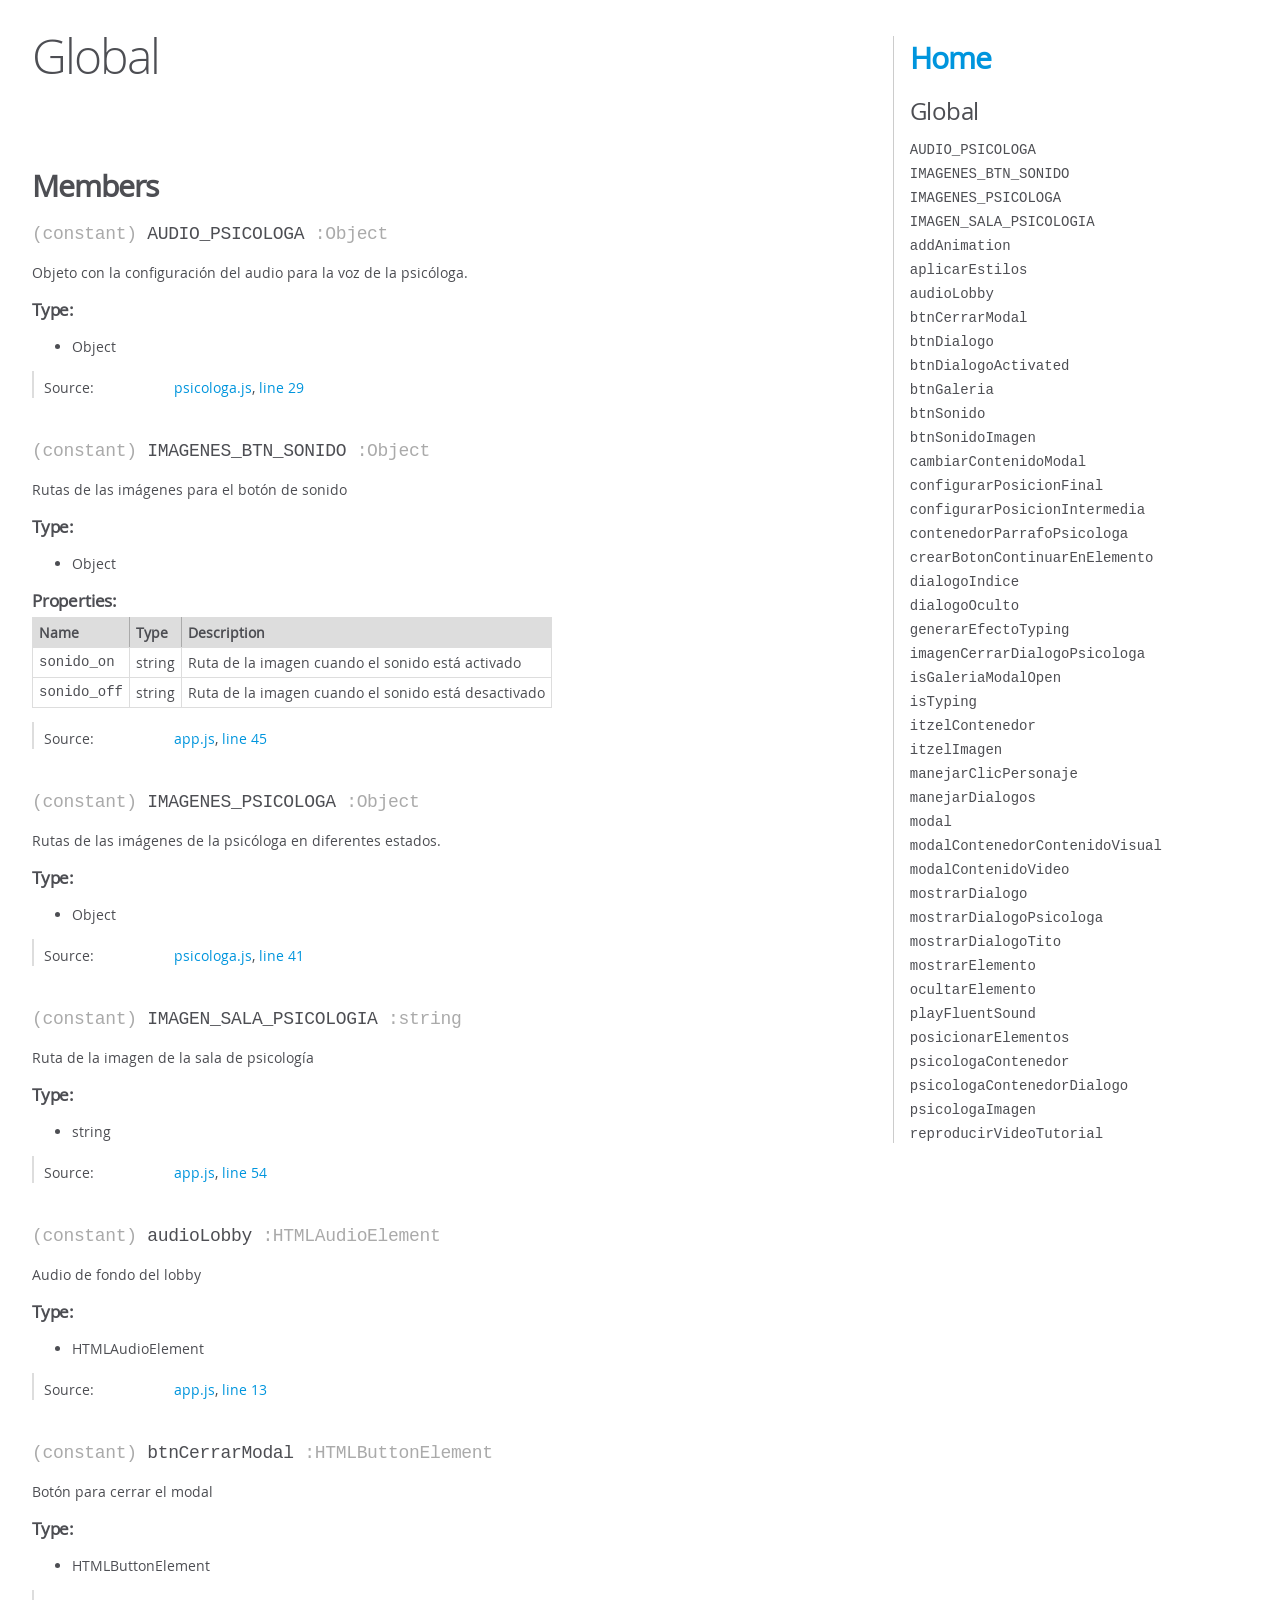
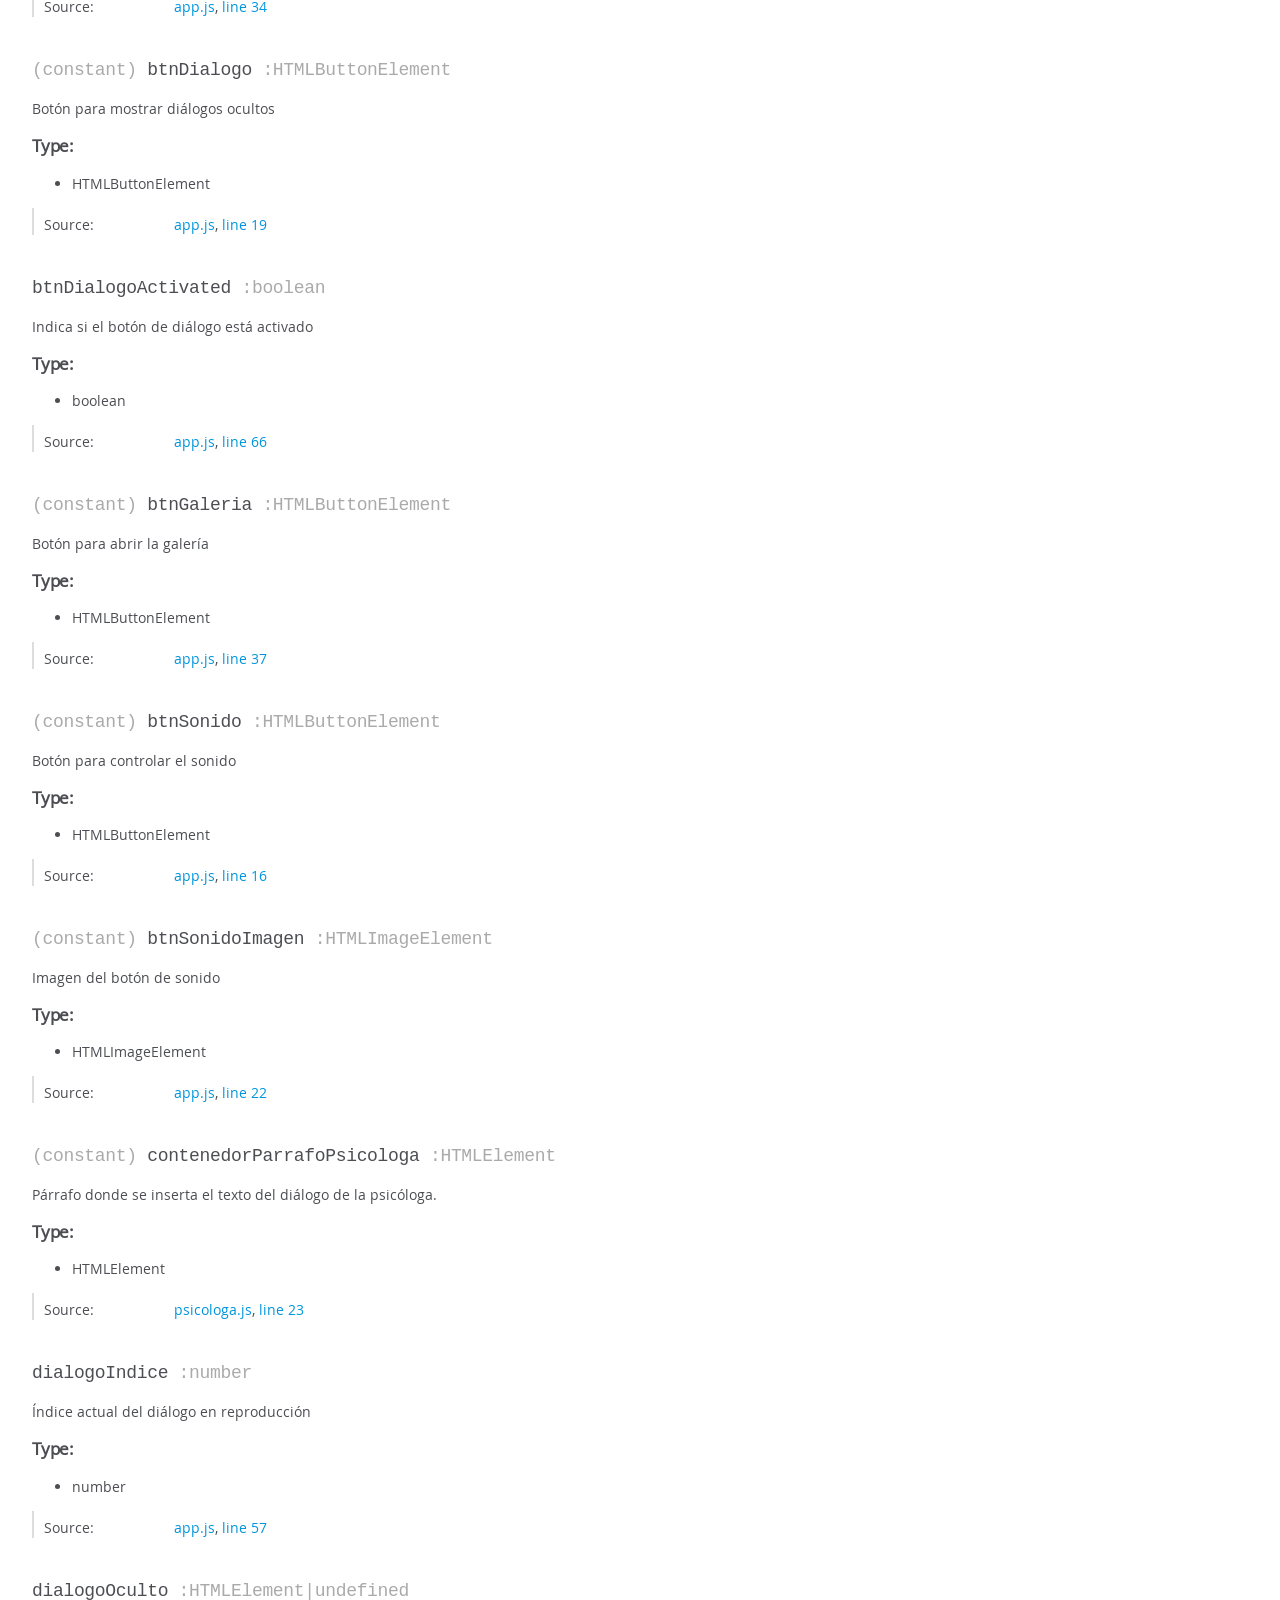
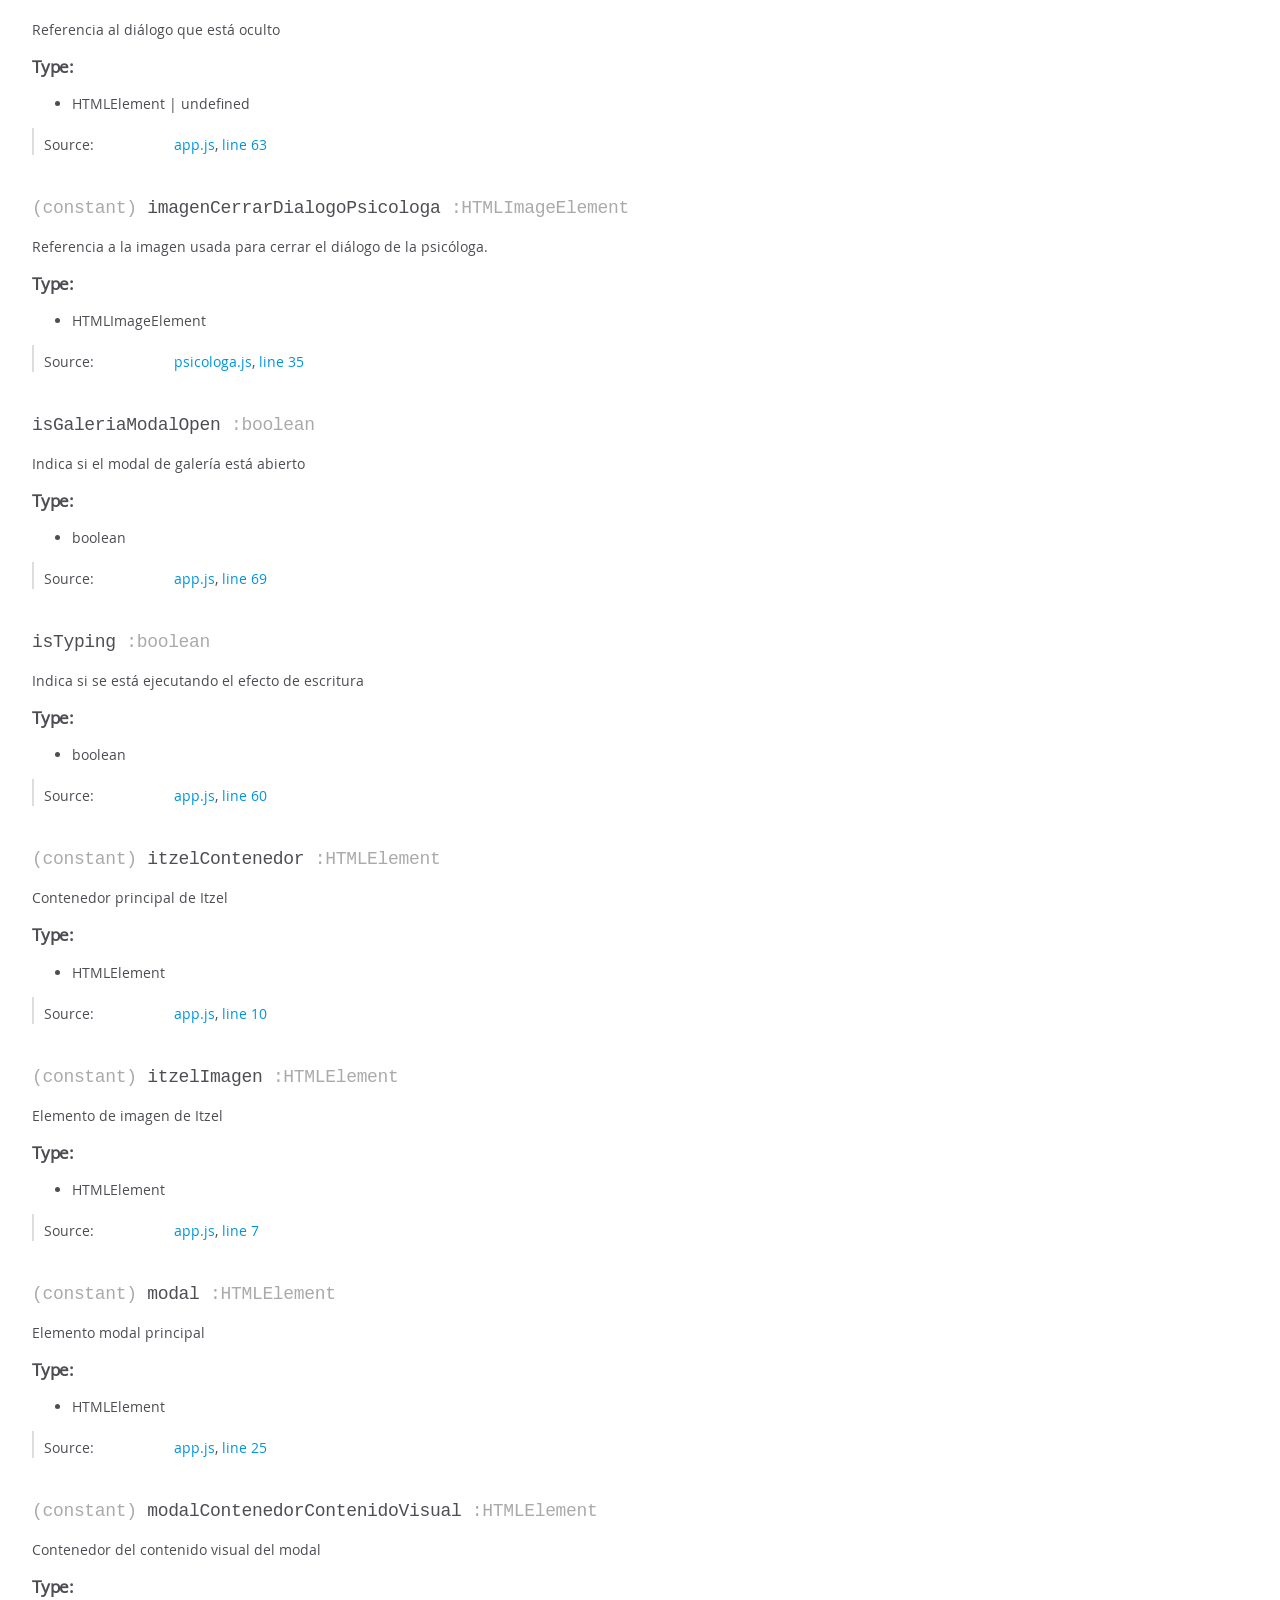
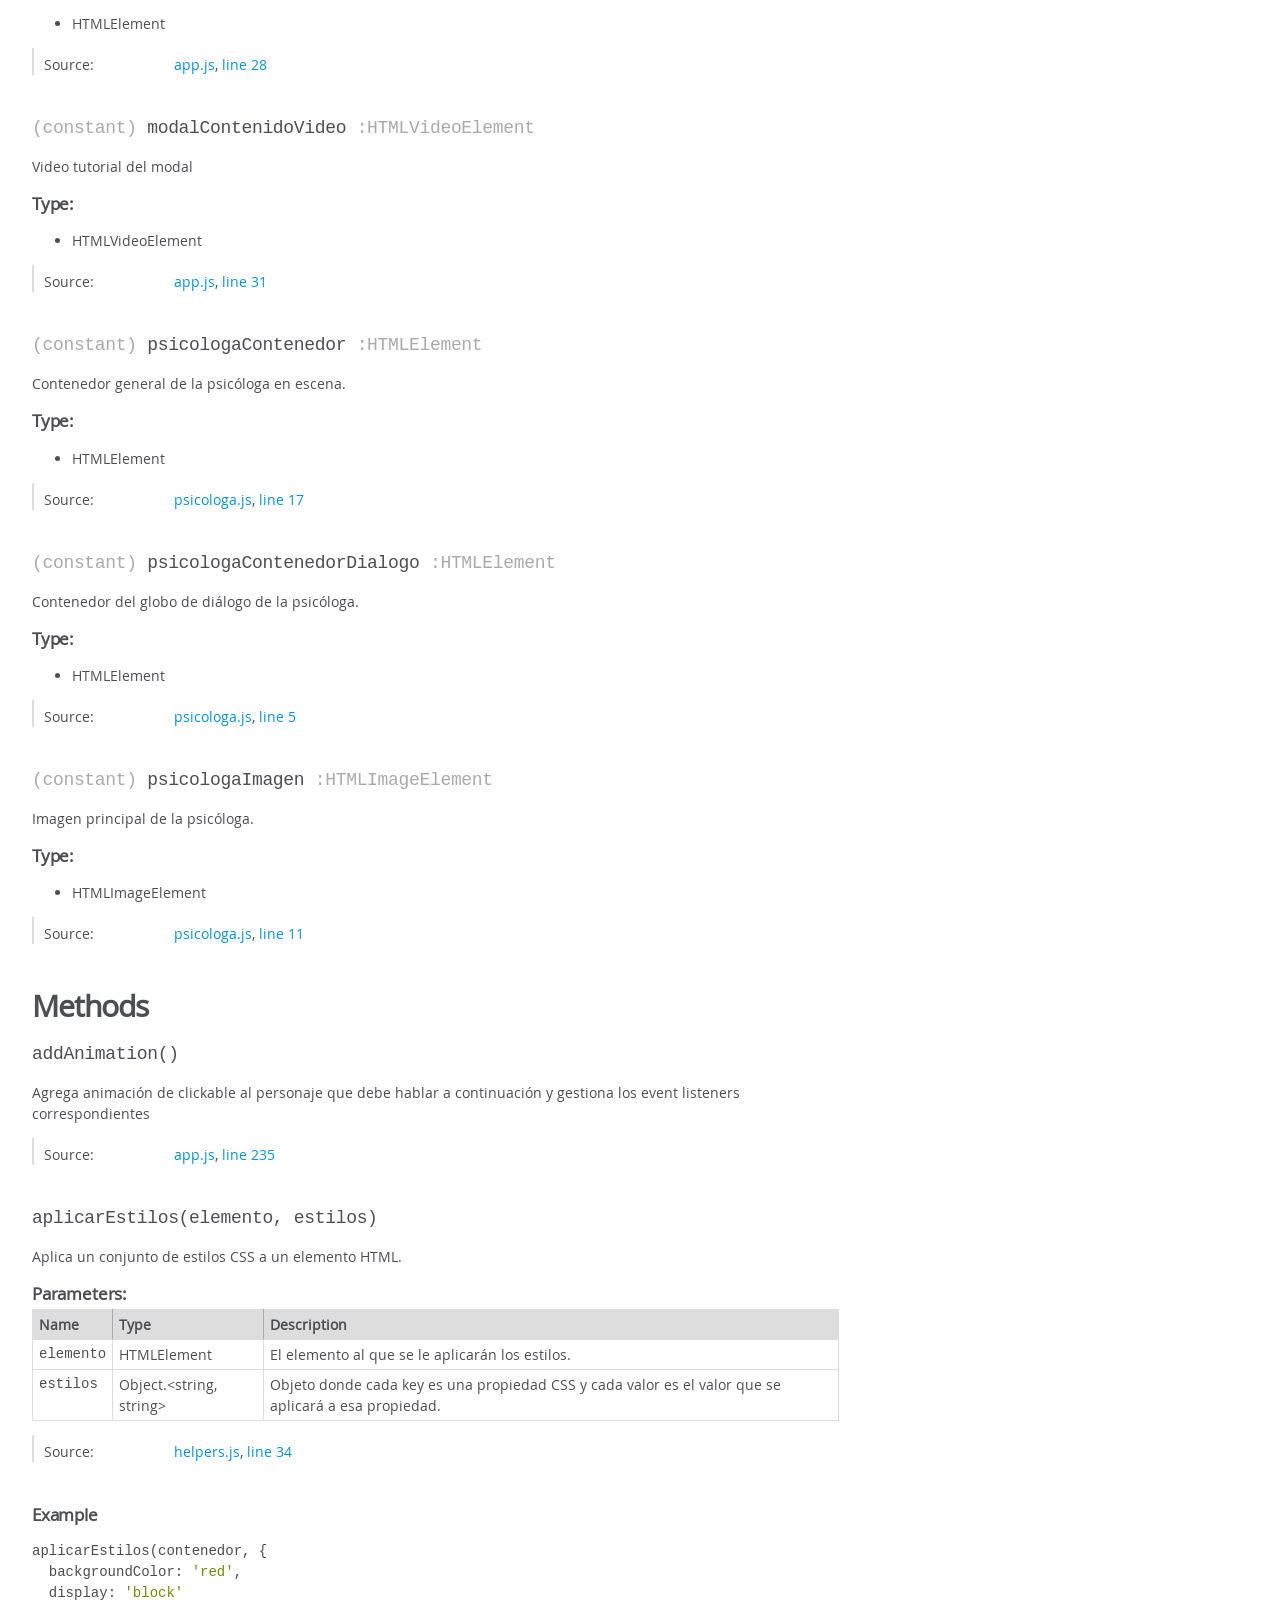
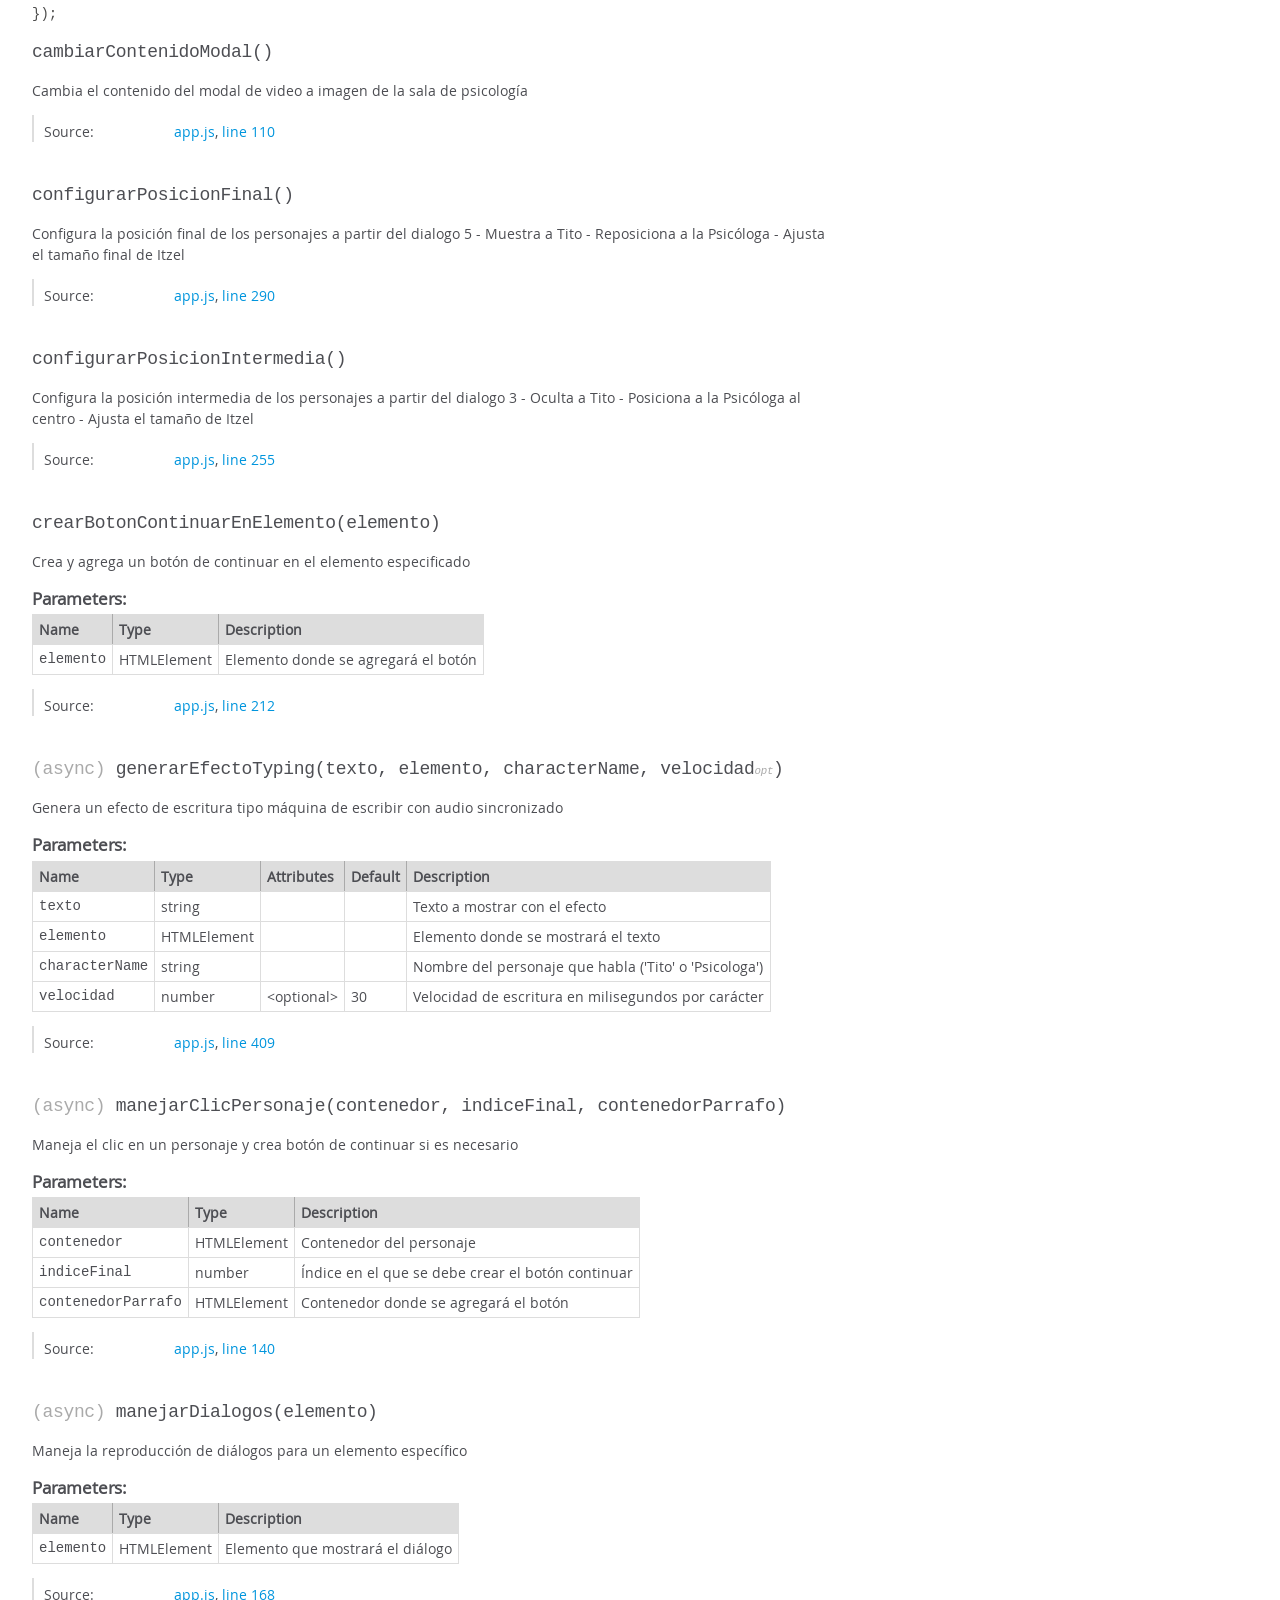
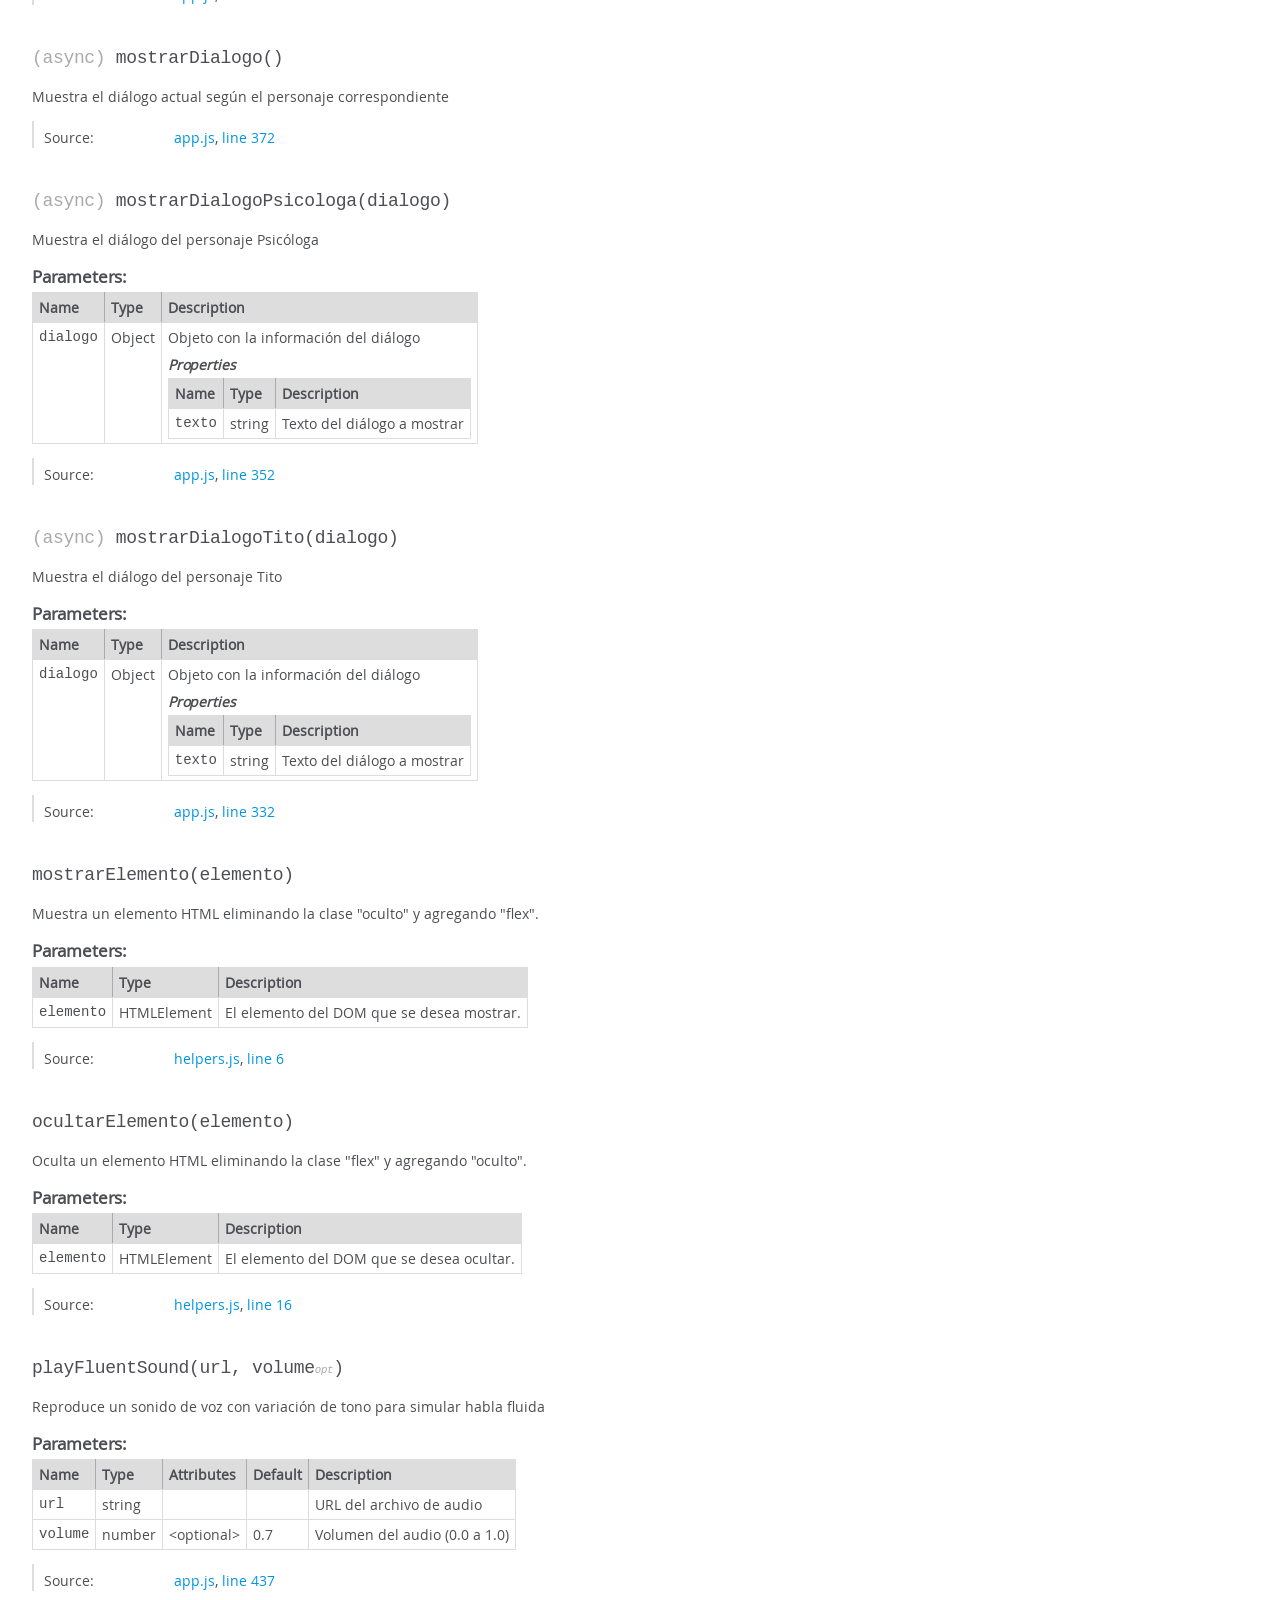
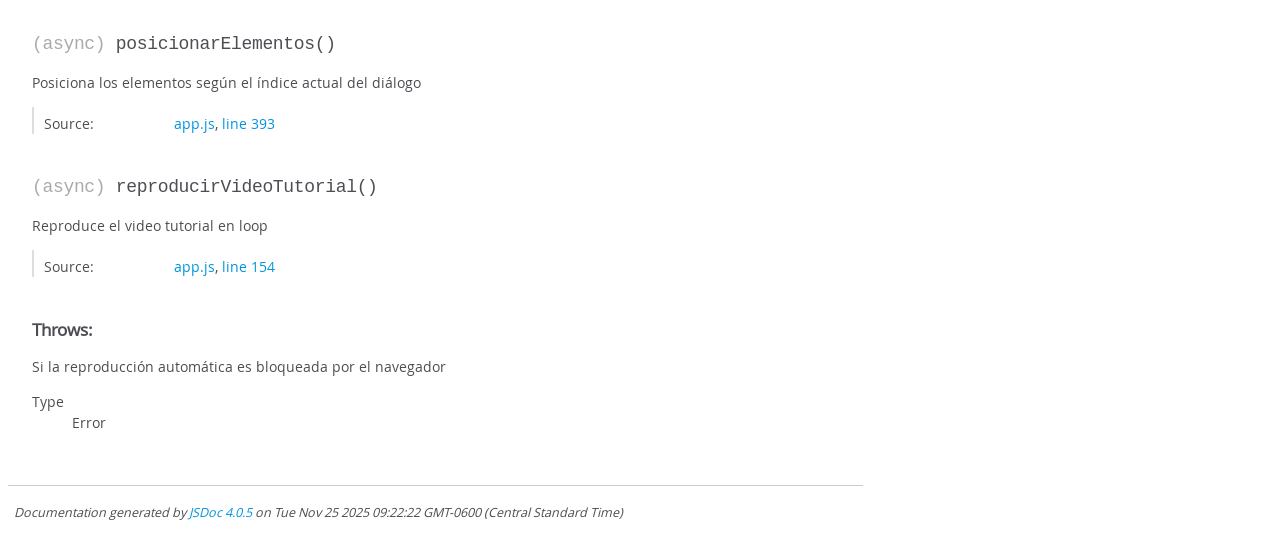
<file: docs/global.html>
<!DOCTYPE html>
<html lang="en">
<head>
    <meta charset="utf-8">
    <title>JSDoc: Global</title>

    <script src="scripts/prettify/prettify.js"> </script>
    <script src="scripts/prettify/lang-css.js"> </script>
    <!--[if lt IE 9]>
      <script src="//html5shiv.googlecode.com/svn/trunk/html5.js"></script>
    <![endif]-->
    <link type="text/css" rel="stylesheet" href="styles/prettify-tomorrow.css">
    <link type="text/css" rel="stylesheet" href="styles/jsdoc-default.css">
</head>

<body>

<div id="main">

    <h1 class="page-title">Global</h1>

    




<section>

<header>
    
        <h2></h2>
        
    
</header>

<article>
    <div class="container-overview">
    
        

        


<dl class="details">

    

    

    

    

    

    

    

    

    

    

    

    

    

    

    

    
</dl>


        
    
    </div>

    

    

    

    

    

    

    
        <h3 class="subsection-title">Members</h3>

        
            
<h4 class="name" id="AUDIO_PSICOLOGA"><span class="type-signature">(constant) </span>AUDIO_PSICOLOGA<span class="type-signature"> :Object</span></h4>




<div class="description">
    Objeto con la configuración del audio para la voz de la psicóloga.
</div>



    <h5>Type:</h5>
    <ul>
        <li>
            
<span class="param-type">Object</span>


        </li>
    </ul>





<dl class="details">

    

    

    

    

    

    

    

    

    

    

    

    

    
    <dt class="tag-source">Source:</dt>
    <dd class="tag-source"><ul class="dummy"><li>
        <a href="psicologa.js.html">psicologa.js</a>, <a href="psicologa.js.html#line29">line 29</a>
    </li></ul></dd>
    

    

    

    
</dl>






        
            
<h4 class="name" id="IMAGENES_BTN_SONIDO"><span class="type-signature">(constant) </span>IMAGENES_BTN_SONIDO<span class="type-signature"> :Object</span></h4>




<div class="description">
    Rutas de las imágenes para el botón de sonido
</div>



    <h5>Type:</h5>
    <ul>
        <li>
            
<span class="param-type">Object</span>


        </li>
    </ul>





    <h5 class="subsection-title">Properties:</h5>

    

<table class="props">
    <thead>
    <tr>
        
        <th>Name</th>
        

        <th>Type</th>

        

        

        <th class="last">Description</th>
    </tr>
    </thead>

    <tbody>
    

        <tr>
            
                <td class="name"><code>sonido_on</code></td>
            

            <td class="type">
            
                
<span class="param-type">string</span>


            
            </td>

            

            

            <td class="description last">Ruta de la imagen cuando el sonido está activado</td>
        </tr>

    

        <tr>
            
                <td class="name"><code>sonido_off</code></td>
            

            <td class="type">
            
                
<span class="param-type">string</span>


            
            </td>

            

            

            <td class="description last">Ruta de la imagen cuando el sonido está desactivado</td>
        </tr>

    
    </tbody>
</table>




<dl class="details">

    

    

    

    

    

    

    

    

    

    

    

    

    
    <dt class="tag-source">Source:</dt>
    <dd class="tag-source"><ul class="dummy"><li>
        <a href="app.js.html">app.js</a>, <a href="app.js.html#line45">line 45</a>
    </li></ul></dd>
    

    

    

    
</dl>






        
            
<h4 class="name" id="IMAGENES_PSICOLOGA"><span class="type-signature">(constant) </span>IMAGENES_PSICOLOGA<span class="type-signature"> :Object</span></h4>




<div class="description">
    Rutas de las imágenes de la psicóloga en diferentes estados.
</div>



    <h5>Type:</h5>
    <ul>
        <li>
            
<span class="param-type">Object</span>


        </li>
    </ul>





<dl class="details">

    

    

    

    

    

    

    

    

    

    

    

    

    
    <dt class="tag-source">Source:</dt>
    <dd class="tag-source"><ul class="dummy"><li>
        <a href="psicologa.js.html">psicologa.js</a>, <a href="psicologa.js.html#line41">line 41</a>
    </li></ul></dd>
    

    

    

    
</dl>






        
            
<h4 class="name" id="IMAGEN_SALA_PSICOLOGIA"><span class="type-signature">(constant) </span>IMAGEN_SALA_PSICOLOGIA<span class="type-signature"> :string</span></h4>




<div class="description">
    Ruta de la imagen de la sala de psicología
</div>



    <h5>Type:</h5>
    <ul>
        <li>
            
<span class="param-type">string</span>


        </li>
    </ul>





<dl class="details">

    

    

    

    

    

    

    

    

    

    

    

    

    
    <dt class="tag-source">Source:</dt>
    <dd class="tag-source"><ul class="dummy"><li>
        <a href="app.js.html">app.js</a>, <a href="app.js.html#line54">line 54</a>
    </li></ul></dd>
    

    

    

    
</dl>






        
            
<h4 class="name" id="audioLobby"><span class="type-signature">(constant) </span>audioLobby<span class="type-signature"> :HTMLAudioElement</span></h4>




<div class="description">
    Audio de fondo del lobby
</div>



    <h5>Type:</h5>
    <ul>
        <li>
            
<span class="param-type">HTMLAudioElement</span>


        </li>
    </ul>





<dl class="details">

    

    

    

    

    

    

    

    

    

    

    

    

    
    <dt class="tag-source">Source:</dt>
    <dd class="tag-source"><ul class="dummy"><li>
        <a href="app.js.html">app.js</a>, <a href="app.js.html#line13">line 13</a>
    </li></ul></dd>
    

    

    

    
</dl>






        
            
<h4 class="name" id="btnCerrarModal"><span class="type-signature">(constant) </span>btnCerrarModal<span class="type-signature"> :HTMLButtonElement</span></h4>




<div class="description">
    Botón para cerrar el modal
</div>



    <h5>Type:</h5>
    <ul>
        <li>
            
<span class="param-type">HTMLButtonElement</span>


        </li>
    </ul>





<dl class="details">

    

    

    

    

    

    

    

    

    

    

    

    

    
    <dt class="tag-source">Source:</dt>
    <dd class="tag-source"><ul class="dummy"><li>
        <a href="app.js.html">app.js</a>, <a href="app.js.html#line34">line 34</a>
    </li></ul></dd>
    

    

    

    
</dl>






        
            
<h4 class="name" id="btnDialogo"><span class="type-signature">(constant) </span>btnDialogo<span class="type-signature"> :HTMLButtonElement</span></h4>




<div class="description">
    Botón para mostrar diálogos ocultos
</div>



    <h5>Type:</h5>
    <ul>
        <li>
            
<span class="param-type">HTMLButtonElement</span>


        </li>
    </ul>





<dl class="details">

    

    

    

    

    

    

    

    

    

    

    

    

    
    <dt class="tag-source">Source:</dt>
    <dd class="tag-source"><ul class="dummy"><li>
        <a href="app.js.html">app.js</a>, <a href="app.js.html#line19">line 19</a>
    </li></ul></dd>
    

    

    

    
</dl>






        
            
<h4 class="name" id="btnDialogoActivated"><span class="type-signature"></span>btnDialogoActivated<span class="type-signature"> :boolean</span></h4>




<div class="description">
    Indica si el botón de diálogo está activado
</div>



    <h5>Type:</h5>
    <ul>
        <li>
            
<span class="param-type">boolean</span>


        </li>
    </ul>





<dl class="details">

    

    

    

    

    

    

    

    

    

    

    

    

    
    <dt class="tag-source">Source:</dt>
    <dd class="tag-source"><ul class="dummy"><li>
        <a href="app.js.html">app.js</a>, <a href="app.js.html#line66">line 66</a>
    </li></ul></dd>
    

    

    

    
</dl>






        
            
<h4 class="name" id="btnGaleria"><span class="type-signature">(constant) </span>btnGaleria<span class="type-signature"> :HTMLButtonElement</span></h4>




<div class="description">
    Botón para abrir la galería
</div>



    <h5>Type:</h5>
    <ul>
        <li>
            
<span class="param-type">HTMLButtonElement</span>


        </li>
    </ul>





<dl class="details">

    

    

    

    

    

    

    

    

    

    

    

    

    
    <dt class="tag-source">Source:</dt>
    <dd class="tag-source"><ul class="dummy"><li>
        <a href="app.js.html">app.js</a>, <a href="app.js.html#line37">line 37</a>
    </li></ul></dd>
    

    

    

    
</dl>






        
            
<h4 class="name" id="btnSonido"><span class="type-signature">(constant) </span>btnSonido<span class="type-signature"> :HTMLButtonElement</span></h4>




<div class="description">
    Botón para controlar el sonido
</div>



    <h5>Type:</h5>
    <ul>
        <li>
            
<span class="param-type">HTMLButtonElement</span>


        </li>
    </ul>





<dl class="details">

    

    

    

    

    

    

    

    

    

    

    

    

    
    <dt class="tag-source">Source:</dt>
    <dd class="tag-source"><ul class="dummy"><li>
        <a href="app.js.html">app.js</a>, <a href="app.js.html#line16">line 16</a>
    </li></ul></dd>
    

    

    

    
</dl>






        
            
<h4 class="name" id="btnSonidoImagen"><span class="type-signature">(constant) </span>btnSonidoImagen<span class="type-signature"> :HTMLImageElement</span></h4>




<div class="description">
    Imagen del botón de sonido
</div>



    <h5>Type:</h5>
    <ul>
        <li>
            
<span class="param-type">HTMLImageElement</span>


        </li>
    </ul>





<dl class="details">

    

    

    

    

    

    

    

    

    

    

    

    

    
    <dt class="tag-source">Source:</dt>
    <dd class="tag-source"><ul class="dummy"><li>
        <a href="app.js.html">app.js</a>, <a href="app.js.html#line22">line 22</a>
    </li></ul></dd>
    

    

    

    
</dl>






        
            
<h4 class="name" id="contenedorParrafoPsicologa"><span class="type-signature">(constant) </span>contenedorParrafoPsicologa<span class="type-signature"> :HTMLElement</span></h4>




<div class="description">
    Párrafo donde se inserta el texto del diálogo de la psicóloga.
</div>



    <h5>Type:</h5>
    <ul>
        <li>
            
<span class="param-type">HTMLElement</span>


        </li>
    </ul>





<dl class="details">

    

    

    

    

    

    

    

    

    

    

    

    

    
    <dt class="tag-source">Source:</dt>
    <dd class="tag-source"><ul class="dummy"><li>
        <a href="psicologa.js.html">psicologa.js</a>, <a href="psicologa.js.html#line23">line 23</a>
    </li></ul></dd>
    

    

    

    
</dl>






        
            
<h4 class="name" id="dialogoIndice"><span class="type-signature"></span>dialogoIndice<span class="type-signature"> :number</span></h4>




<div class="description">
    Índice actual del diálogo en reproducción
</div>



    <h5>Type:</h5>
    <ul>
        <li>
            
<span class="param-type">number</span>


        </li>
    </ul>





<dl class="details">

    

    

    

    

    

    

    

    

    

    

    

    

    
    <dt class="tag-source">Source:</dt>
    <dd class="tag-source"><ul class="dummy"><li>
        <a href="app.js.html">app.js</a>, <a href="app.js.html#line57">line 57</a>
    </li></ul></dd>
    

    

    

    
</dl>






        
            
<h4 class="name" id="dialogoOculto"><span class="type-signature"></span>dialogoOculto<span class="type-signature"> :HTMLElement|undefined</span></h4>




<div class="description">
    Referencia al diálogo que está oculto
</div>



    <h5>Type:</h5>
    <ul>
        <li>
            
<span class="param-type">HTMLElement</span>
|

<span class="param-type">undefined</span>


        </li>
    </ul>





<dl class="details">

    

    

    

    

    

    

    

    

    

    

    

    

    
    <dt class="tag-source">Source:</dt>
    <dd class="tag-source"><ul class="dummy"><li>
        <a href="app.js.html">app.js</a>, <a href="app.js.html#line63">line 63</a>
    </li></ul></dd>
    

    

    

    
</dl>






        
            
<h4 class="name" id="imagenCerrarDialogoPsicologa"><span class="type-signature">(constant) </span>imagenCerrarDialogoPsicologa<span class="type-signature"> :HTMLImageElement</span></h4>




<div class="description">
    Referencia a la imagen usada para cerrar el diálogo de la psicóloga.
</div>



    <h5>Type:</h5>
    <ul>
        <li>
            
<span class="param-type">HTMLImageElement</span>


        </li>
    </ul>





<dl class="details">

    

    

    

    

    

    

    

    

    

    

    

    

    
    <dt class="tag-source">Source:</dt>
    <dd class="tag-source"><ul class="dummy"><li>
        <a href="psicologa.js.html">psicologa.js</a>, <a href="psicologa.js.html#line35">line 35</a>
    </li></ul></dd>
    

    

    

    
</dl>






        
            
<h4 class="name" id="isGaleriaModalOpen"><span class="type-signature"></span>isGaleriaModalOpen<span class="type-signature"> :boolean</span></h4>




<div class="description">
    Indica si el modal de galería está abierto
</div>



    <h5>Type:</h5>
    <ul>
        <li>
            
<span class="param-type">boolean</span>


        </li>
    </ul>





<dl class="details">

    

    

    

    

    

    

    

    

    

    

    

    

    
    <dt class="tag-source">Source:</dt>
    <dd class="tag-source"><ul class="dummy"><li>
        <a href="app.js.html">app.js</a>, <a href="app.js.html#line69">line 69</a>
    </li></ul></dd>
    

    

    

    
</dl>






        
            
<h4 class="name" id="isTyping"><span class="type-signature"></span>isTyping<span class="type-signature"> :boolean</span></h4>




<div class="description">
    Indica si se está ejecutando el efecto de escritura
</div>



    <h5>Type:</h5>
    <ul>
        <li>
            
<span class="param-type">boolean</span>


        </li>
    </ul>





<dl class="details">

    

    

    

    

    

    

    

    

    

    

    

    

    
    <dt class="tag-source">Source:</dt>
    <dd class="tag-source"><ul class="dummy"><li>
        <a href="app.js.html">app.js</a>, <a href="app.js.html#line60">line 60</a>
    </li></ul></dd>
    

    

    

    
</dl>






        
            
<h4 class="name" id="itzelContenedor"><span class="type-signature">(constant) </span>itzelContenedor<span class="type-signature"> :HTMLElement</span></h4>




<div class="description">
    Contenedor principal de Itzel
</div>



    <h5>Type:</h5>
    <ul>
        <li>
            
<span class="param-type">HTMLElement</span>


        </li>
    </ul>





<dl class="details">

    

    

    

    

    

    

    

    

    

    

    

    

    
    <dt class="tag-source">Source:</dt>
    <dd class="tag-source"><ul class="dummy"><li>
        <a href="app.js.html">app.js</a>, <a href="app.js.html#line10">line 10</a>
    </li></ul></dd>
    

    

    

    
</dl>






        
            
<h4 class="name" id="itzelImagen"><span class="type-signature">(constant) </span>itzelImagen<span class="type-signature"> :HTMLElement</span></h4>




<div class="description">
    Elemento de imagen de Itzel
</div>



    <h5>Type:</h5>
    <ul>
        <li>
            
<span class="param-type">HTMLElement</span>


        </li>
    </ul>





<dl class="details">

    

    

    

    

    

    

    

    

    

    

    

    

    
    <dt class="tag-source">Source:</dt>
    <dd class="tag-source"><ul class="dummy"><li>
        <a href="app.js.html">app.js</a>, <a href="app.js.html#line7">line 7</a>
    </li></ul></dd>
    

    

    

    
</dl>






        
            
<h4 class="name" id="modal"><span class="type-signature">(constant) </span>modal<span class="type-signature"> :HTMLElement</span></h4>




<div class="description">
    Elemento modal principal
</div>



    <h5>Type:</h5>
    <ul>
        <li>
            
<span class="param-type">HTMLElement</span>


        </li>
    </ul>





<dl class="details">

    

    

    

    

    

    

    

    

    

    

    

    

    
    <dt class="tag-source">Source:</dt>
    <dd class="tag-source"><ul class="dummy"><li>
        <a href="app.js.html">app.js</a>, <a href="app.js.html#line25">line 25</a>
    </li></ul></dd>
    

    

    

    
</dl>






        
            
<h4 class="name" id="modalContenedorContenidoVisual"><span class="type-signature">(constant) </span>modalContenedorContenidoVisual<span class="type-signature"> :HTMLElement</span></h4>




<div class="description">
    Contenedor del contenido visual del modal
</div>



    <h5>Type:</h5>
    <ul>
        <li>
            
<span class="param-type">HTMLElement</span>


        </li>
    </ul>





<dl class="details">

    

    

    

    

    

    

    

    

    

    

    

    

    
    <dt class="tag-source">Source:</dt>
    <dd class="tag-source"><ul class="dummy"><li>
        <a href="app.js.html">app.js</a>, <a href="app.js.html#line28">line 28</a>
    </li></ul></dd>
    

    

    

    
</dl>






        
            
<h4 class="name" id="modalContenidoVideo"><span class="type-signature">(constant) </span>modalContenidoVideo<span class="type-signature"> :HTMLVideoElement</span></h4>




<div class="description">
    Video tutorial del modal
</div>



    <h5>Type:</h5>
    <ul>
        <li>
            
<span class="param-type">HTMLVideoElement</span>


        </li>
    </ul>





<dl class="details">

    

    

    

    

    

    

    

    

    

    

    

    

    
    <dt class="tag-source">Source:</dt>
    <dd class="tag-source"><ul class="dummy"><li>
        <a href="app.js.html">app.js</a>, <a href="app.js.html#line31">line 31</a>
    </li></ul></dd>
    

    

    

    
</dl>






        
            
<h4 class="name" id="psicologaContenedor"><span class="type-signature">(constant) </span>psicologaContenedor<span class="type-signature"> :HTMLElement</span></h4>




<div class="description">
    Contenedor general de la psicóloga en escena.
</div>



    <h5>Type:</h5>
    <ul>
        <li>
            
<span class="param-type">HTMLElement</span>


        </li>
    </ul>





<dl class="details">

    

    

    

    

    

    

    

    

    

    

    

    

    
    <dt class="tag-source">Source:</dt>
    <dd class="tag-source"><ul class="dummy"><li>
        <a href="psicologa.js.html">psicologa.js</a>, <a href="psicologa.js.html#line17">line 17</a>
    </li></ul></dd>
    

    

    

    
</dl>






        
            
<h4 class="name" id="psicologaContenedorDialogo"><span class="type-signature">(constant) </span>psicologaContenedorDialogo<span class="type-signature"> :HTMLElement</span></h4>




<div class="description">
    Contenedor del globo de diálogo de la psicóloga.
</div>



    <h5>Type:</h5>
    <ul>
        <li>
            
<span class="param-type">HTMLElement</span>


        </li>
    </ul>





<dl class="details">

    

    

    

    

    

    

    

    

    

    

    

    

    
    <dt class="tag-source">Source:</dt>
    <dd class="tag-source"><ul class="dummy"><li>
        <a href="psicologa.js.html">psicologa.js</a>, <a href="psicologa.js.html#line5">line 5</a>
    </li></ul></dd>
    

    

    

    
</dl>






        
            
<h4 class="name" id="psicologaImagen"><span class="type-signature">(constant) </span>psicologaImagen<span class="type-signature"> :HTMLImageElement</span></h4>




<div class="description">
    Imagen principal de la psicóloga.
</div>



    <h5>Type:</h5>
    <ul>
        <li>
            
<span class="param-type">HTMLImageElement</span>


        </li>
    </ul>





<dl class="details">

    

    

    

    

    

    

    

    

    

    

    

    

    
    <dt class="tag-source">Source:</dt>
    <dd class="tag-source"><ul class="dummy"><li>
        <a href="psicologa.js.html">psicologa.js</a>, <a href="psicologa.js.html#line11">line 11</a>
    </li></ul></dd>
    

    

    

    
</dl>






        
    

    
        <h3 class="subsection-title">Methods</h3>

        
            

    

    
    <h4 class="name" id="addAnimation"><span class="type-signature"></span>addAnimation<span class="signature">()</span><span class="type-signature"></span></h4>
    

    



<div class="description">
    Agrega animación de clickable al personaje que debe hablar a continuación
y gestiona los event listeners correspondientes
</div>













<dl class="details">

    

    

    

    

    

    

    

    

    

    

    

    

    
    <dt class="tag-source">Source:</dt>
    <dd class="tag-source"><ul class="dummy"><li>
        <a href="app.js.html">app.js</a>, <a href="app.js.html#line235">line 235</a>
    </li></ul></dd>
    

    

    

    
</dl>




















        
            

    

    
    <h4 class="name" id="aplicarEstilos"><span class="type-signature"></span>aplicarEstilos<span class="signature">(elemento, estilos)</span><span class="type-signature"></span></h4>
    

    



<div class="description">
    Aplica un conjunto de estilos CSS a un elemento HTML.
</div>









    <h5>Parameters:</h5>
    

<table class="params">
    <thead>
    <tr>
        
        <th>Name</th>
        

        <th>Type</th>

        

        

        <th class="last">Description</th>
    </tr>
    </thead>

    <tbody>
    

        <tr>
            
                <td class="name"><code>elemento</code></td>
            

            <td class="type">
            
                
<span class="param-type">HTMLElement</span>


            
            </td>

            

            

            <td class="description last">El elemento al que se le aplicarán los estilos.</td>
        </tr>

    

        <tr>
            
                <td class="name"><code>estilos</code></td>
            

            <td class="type">
            
                
<span class="param-type">Object.&lt;string, string></span>


            
            </td>

            

            

            <td class="description last">Objeto donde cada key es una propiedad CSS
y cada valor es el valor que se aplicará a esa propiedad.</td>
        </tr>

    
    </tbody>
</table>






<dl class="details">

    

    

    

    

    

    

    

    

    

    

    

    

    
    <dt class="tag-source">Source:</dt>
    <dd class="tag-source"><ul class="dummy"><li>
        <a href="helpers.js.html">helpers.js</a>, <a href="helpers.js.html#line34">line 34</a>
    </li></ul></dd>
    

    

    

    
</dl>



















    <h5>Example</h5>
    
    <pre class="prettyprint"><code>aplicarEstilos(contenedor, {
  backgroundColor: 'red',
  display: 'block'
});</code></pre>



        
            

    

    
    <h4 class="name" id="cambiarContenidoModal"><span class="type-signature"></span>cambiarContenidoModal<span class="signature">()</span><span class="type-signature"></span></h4>
    

    



<div class="description">
    Cambia el contenido del modal de video a imagen de la sala de psicología
</div>













<dl class="details">

    

    

    

    

    

    

    

    

    

    

    

    

    
    <dt class="tag-source">Source:</dt>
    <dd class="tag-source"><ul class="dummy"><li>
        <a href="app.js.html">app.js</a>, <a href="app.js.html#line110">line 110</a>
    </li></ul></dd>
    

    

    

    
</dl>




















        
            

    

    
    <h4 class="name" id="configurarPosicionFinal"><span class="type-signature"></span>configurarPosicionFinal<span class="signature">()</span><span class="type-signature"></span></h4>
    

    



<div class="description">
    Configura la posición final de los personajes a partir del dialogo 5
- Muestra a Tito
- Reposiciona a la Psicóloga
- Ajusta el tamaño final de Itzel
</div>













<dl class="details">

    

    

    

    

    

    

    

    

    

    

    

    

    
    <dt class="tag-source">Source:</dt>
    <dd class="tag-source"><ul class="dummy"><li>
        <a href="app.js.html">app.js</a>, <a href="app.js.html#line290">line 290</a>
    </li></ul></dd>
    

    

    

    
</dl>




















        
            

    

    
    <h4 class="name" id="configurarPosicionIntermedia"><span class="type-signature"></span>configurarPosicionIntermedia<span class="signature">()</span><span class="type-signature"></span></h4>
    

    



<div class="description">
    Configura la posición intermedia de los personajes a partir del dialogo 3
- Oculta a Tito
- Posiciona a la Psicóloga al centro
- Ajusta el tamaño de Itzel
</div>













<dl class="details">

    

    

    

    

    

    

    

    

    

    

    

    

    
    <dt class="tag-source">Source:</dt>
    <dd class="tag-source"><ul class="dummy"><li>
        <a href="app.js.html">app.js</a>, <a href="app.js.html#line255">line 255</a>
    </li></ul></dd>
    

    

    

    
</dl>




















        
            

    

    
    <h4 class="name" id="crearBotonContinuarEnElemento"><span class="type-signature"></span>crearBotonContinuarEnElemento<span class="signature">(elemento)</span><span class="type-signature"></span></h4>
    

    



<div class="description">
    Crea y agrega un botón de continuar en el elemento especificado
</div>









    <h5>Parameters:</h5>
    

<table class="params">
    <thead>
    <tr>
        
        <th>Name</th>
        

        <th>Type</th>

        

        

        <th class="last">Description</th>
    </tr>
    </thead>

    <tbody>
    

        <tr>
            
                <td class="name"><code>elemento</code></td>
            

            <td class="type">
            
                
<span class="param-type">HTMLElement</span>


            
            </td>

            

            

            <td class="description last">Elemento donde se agregará el botón</td>
        </tr>

    
    </tbody>
</table>






<dl class="details">

    

    

    

    

    

    

    

    

    

    

    

    

    
    <dt class="tag-source">Source:</dt>
    <dd class="tag-source"><ul class="dummy"><li>
        <a href="app.js.html">app.js</a>, <a href="app.js.html#line212">line 212</a>
    </li></ul></dd>
    

    

    

    
</dl>




















        
            

    

    
    <h4 class="name" id="generarEfectoTyping"><span class="type-signature">(async) </span>generarEfectoTyping<span class="signature">(texto, elemento, characterName, velocidad<span class="signature-attributes">opt</span>)</span><span class="type-signature"></span></h4>
    

    



<div class="description">
    Genera un efecto de escritura tipo máquina de escribir con audio sincronizado
</div>









    <h5>Parameters:</h5>
    

<table class="params">
    <thead>
    <tr>
        
        <th>Name</th>
        

        <th>Type</th>

        
        <th>Attributes</th>
        

        
        <th>Default</th>
        

        <th class="last">Description</th>
    </tr>
    </thead>

    <tbody>
    

        <tr>
            
                <td class="name"><code>texto</code></td>
            

            <td class="type">
            
                
<span class="param-type">string</span>


            
            </td>

            
                <td class="attributes">
                

                

                
                </td>
            

            
                <td class="default">
                
                </td>
            

            <td class="description last">Texto a mostrar con el efecto</td>
        </tr>

    

        <tr>
            
                <td class="name"><code>elemento</code></td>
            

            <td class="type">
            
                
<span class="param-type">HTMLElement</span>


            
            </td>

            
                <td class="attributes">
                

                

                
                </td>
            

            
                <td class="default">
                
                </td>
            

            <td class="description last">Elemento donde se mostrará el texto</td>
        </tr>

    

        <tr>
            
                <td class="name"><code>characterName</code></td>
            

            <td class="type">
            
                
<span class="param-type">string</span>


            
            </td>

            
                <td class="attributes">
                

                

                
                </td>
            

            
                <td class="default">
                
                </td>
            

            <td class="description last">Nombre del personaje que habla ('Tito' o 'Psicologa')</td>
        </tr>

    

        <tr>
            
                <td class="name"><code>velocidad</code></td>
            

            <td class="type">
            
                
<span class="param-type">number</span>


            
            </td>

            
                <td class="attributes">
                
                    &lt;optional><br>
                

                

                
                </td>
            

            
                <td class="default">
                
                    30
                
                </td>
            

            <td class="description last">Velocidad de escritura en milisegundos por carácter</td>
        </tr>

    
    </tbody>
</table>






<dl class="details">

    

    

    

    

    

    

    

    

    

    

    

    

    
    <dt class="tag-source">Source:</dt>
    <dd class="tag-source"><ul class="dummy"><li>
        <a href="app.js.html">app.js</a>, <a href="app.js.html#line409">line 409</a>
    </li></ul></dd>
    

    

    

    
</dl>




















        
            

    

    
    <h4 class="name" id="manejarClicPersonaje"><span class="type-signature">(async) </span>manejarClicPersonaje<span class="signature">(contenedor, indiceFinal, contenedorParrafo)</span><span class="type-signature"></span></h4>
    

    



<div class="description">
    Maneja el clic en un personaje y crea botón de continuar si es necesario
</div>









    <h5>Parameters:</h5>
    

<table class="params">
    <thead>
    <tr>
        
        <th>Name</th>
        

        <th>Type</th>

        

        

        <th class="last">Description</th>
    </tr>
    </thead>

    <tbody>
    

        <tr>
            
                <td class="name"><code>contenedor</code></td>
            

            <td class="type">
            
                
<span class="param-type">HTMLElement</span>


            
            </td>

            

            

            <td class="description last">Contenedor del personaje</td>
        </tr>

    

        <tr>
            
                <td class="name"><code>indiceFinal</code></td>
            

            <td class="type">
            
                
<span class="param-type">number</span>


            
            </td>

            

            

            <td class="description last">Índice en el que se debe crear el botón continuar</td>
        </tr>

    

        <tr>
            
                <td class="name"><code>contenedorParrafo</code></td>
            

            <td class="type">
            
                
<span class="param-type">HTMLElement</span>


            
            </td>

            

            

            <td class="description last">Contenedor donde se agregará el botón</td>
        </tr>

    
    </tbody>
</table>






<dl class="details">

    

    

    

    

    

    

    

    

    

    

    

    

    
    <dt class="tag-source">Source:</dt>
    <dd class="tag-source"><ul class="dummy"><li>
        <a href="app.js.html">app.js</a>, <a href="app.js.html#line140">line 140</a>
    </li></ul></dd>
    

    

    

    
</dl>




















        
            

    

    
    <h4 class="name" id="manejarDialogos"><span class="type-signature">(async) </span>manejarDialogos<span class="signature">(elemento)</span><span class="type-signature"></span></h4>
    

    



<div class="description">
    Maneja la reproducción de diálogos para un elemento específico
</div>









    <h5>Parameters:</h5>
    

<table class="params">
    <thead>
    <tr>
        
        <th>Name</th>
        

        <th>Type</th>

        

        

        <th class="last">Description</th>
    </tr>
    </thead>

    <tbody>
    

        <tr>
            
                <td class="name"><code>elemento</code></td>
            

            <td class="type">
            
                
<span class="param-type">HTMLElement</span>


            
            </td>

            

            

            <td class="description last">Elemento que mostrará el diálogo</td>
        </tr>

    
    </tbody>
</table>






<dl class="details">

    

    

    

    

    

    

    

    

    

    

    

    

    
    <dt class="tag-source">Source:</dt>
    <dd class="tag-source"><ul class="dummy"><li>
        <a href="app.js.html">app.js</a>, <a href="app.js.html#line168">line 168</a>
    </li></ul></dd>
    

    

    

    
</dl>




















        
            

    

    
    <h4 class="name" id="mostrarDialogo"><span class="type-signature">(async) </span>mostrarDialogo<span class="signature">()</span><span class="type-signature"></span></h4>
    

    



<div class="description">
    Muestra el diálogo actual según el personaje correspondiente
</div>













<dl class="details">

    

    

    

    

    

    

    

    

    

    

    

    

    
    <dt class="tag-source">Source:</dt>
    <dd class="tag-source"><ul class="dummy"><li>
        <a href="app.js.html">app.js</a>, <a href="app.js.html#line372">line 372</a>
    </li></ul></dd>
    

    

    

    
</dl>




















        
            

    

    
    <h4 class="name" id="mostrarDialogoPsicologa"><span class="type-signature">(async) </span>mostrarDialogoPsicologa<span class="signature">(dialogo)</span><span class="type-signature"></span></h4>
    

    



<div class="description">
    Muestra el diálogo del personaje Psicóloga
</div>









    <h5>Parameters:</h5>
    

<table class="params">
    <thead>
    <tr>
        
        <th>Name</th>
        

        <th>Type</th>

        

        

        <th class="last">Description</th>
    </tr>
    </thead>

    <tbody>
    

        <tr>
            
                <td class="name"><code>dialogo</code></td>
            

            <td class="type">
            
                
<span class="param-type">Object</span>


            
            </td>

            

            

            <td class="description last">Objeto con la información del diálogo
                <h6>Properties</h6>
                

<table class="params">
    <thead>
    <tr>
        
        <th>Name</th>
        

        <th>Type</th>

        

        

        <th class="last">Description</th>
    </tr>
    </thead>

    <tbody>
    

        <tr>
            
                <td class="name"><code>texto</code></td>
            

            <td class="type">
            
                
<span class="param-type">string</span>


            
            </td>

            

            

            <td class="description last">Texto del diálogo a mostrar</td>
        </tr>

    
    </tbody>
</table>

            </td>
        </tr>

    
    </tbody>
</table>






<dl class="details">

    

    

    

    

    

    

    

    

    

    

    

    

    
    <dt class="tag-source">Source:</dt>
    <dd class="tag-source"><ul class="dummy"><li>
        <a href="app.js.html">app.js</a>, <a href="app.js.html#line352">line 352</a>
    </li></ul></dd>
    

    

    

    
</dl>




















        
            

    

    
    <h4 class="name" id="mostrarDialogoTito"><span class="type-signature">(async) </span>mostrarDialogoTito<span class="signature">(dialogo)</span><span class="type-signature"></span></h4>
    

    



<div class="description">
    Muestra el diálogo del personaje Tito
</div>









    <h5>Parameters:</h5>
    

<table class="params">
    <thead>
    <tr>
        
        <th>Name</th>
        

        <th>Type</th>

        

        

        <th class="last">Description</th>
    </tr>
    </thead>

    <tbody>
    

        <tr>
            
                <td class="name"><code>dialogo</code></td>
            

            <td class="type">
            
                
<span class="param-type">Object</span>


            
            </td>

            

            

            <td class="description last">Objeto con la información del diálogo
                <h6>Properties</h6>
                

<table class="params">
    <thead>
    <tr>
        
        <th>Name</th>
        

        <th>Type</th>

        

        

        <th class="last">Description</th>
    </tr>
    </thead>

    <tbody>
    

        <tr>
            
                <td class="name"><code>texto</code></td>
            

            <td class="type">
            
                
<span class="param-type">string</span>


            
            </td>

            

            

            <td class="description last">Texto del diálogo a mostrar</td>
        </tr>

    
    </tbody>
</table>

            </td>
        </tr>

    
    </tbody>
</table>






<dl class="details">

    

    

    

    

    

    

    

    

    

    

    

    

    
    <dt class="tag-source">Source:</dt>
    <dd class="tag-source"><ul class="dummy"><li>
        <a href="app.js.html">app.js</a>, <a href="app.js.html#line332">line 332</a>
    </li></ul></dd>
    

    

    

    
</dl>




















        
            

    

    
    <h4 class="name" id="mostrarElemento"><span class="type-signature"></span>mostrarElemento<span class="signature">(elemento)</span><span class="type-signature"></span></h4>
    

    



<div class="description">
    Muestra un elemento HTML eliminando la clase "oculto" y agregando "flex".
</div>









    <h5>Parameters:</h5>
    

<table class="params">
    <thead>
    <tr>
        
        <th>Name</th>
        

        <th>Type</th>

        

        

        <th class="last">Description</th>
    </tr>
    </thead>

    <tbody>
    

        <tr>
            
                <td class="name"><code>elemento</code></td>
            

            <td class="type">
            
                
<span class="param-type">HTMLElement</span>


            
            </td>

            

            

            <td class="description last">El elemento del DOM que se desea mostrar.</td>
        </tr>

    
    </tbody>
</table>






<dl class="details">

    

    

    

    

    

    

    

    

    

    

    

    

    
    <dt class="tag-source">Source:</dt>
    <dd class="tag-source"><ul class="dummy"><li>
        <a href="helpers.js.html">helpers.js</a>, <a href="helpers.js.html#line6">line 6</a>
    </li></ul></dd>
    

    

    

    
</dl>




















        
            

    

    
    <h4 class="name" id="ocultarElemento"><span class="type-signature"></span>ocultarElemento<span class="signature">(elemento)</span><span class="type-signature"></span></h4>
    

    



<div class="description">
    Oculta un elemento HTML eliminando la clase "flex" y agregando "oculto".
</div>









    <h5>Parameters:</h5>
    

<table class="params">
    <thead>
    <tr>
        
        <th>Name</th>
        

        <th>Type</th>

        

        

        <th class="last">Description</th>
    </tr>
    </thead>

    <tbody>
    

        <tr>
            
                <td class="name"><code>elemento</code></td>
            

            <td class="type">
            
                
<span class="param-type">HTMLElement</span>


            
            </td>

            

            

            <td class="description last">El elemento del DOM que se desea ocultar.</td>
        </tr>

    
    </tbody>
</table>






<dl class="details">

    

    

    

    

    

    

    

    

    

    

    

    

    
    <dt class="tag-source">Source:</dt>
    <dd class="tag-source"><ul class="dummy"><li>
        <a href="helpers.js.html">helpers.js</a>, <a href="helpers.js.html#line16">line 16</a>
    </li></ul></dd>
    

    

    

    
</dl>




















        
            

    

    
    <h4 class="name" id="playFluentSound"><span class="type-signature"></span>playFluentSound<span class="signature">(url, volume<span class="signature-attributes">opt</span>)</span><span class="type-signature"></span></h4>
    

    



<div class="description">
    Reproduce un sonido de voz con variación de tono para simular habla fluida
</div>









    <h5>Parameters:</h5>
    

<table class="params">
    <thead>
    <tr>
        
        <th>Name</th>
        

        <th>Type</th>

        
        <th>Attributes</th>
        

        
        <th>Default</th>
        

        <th class="last">Description</th>
    </tr>
    </thead>

    <tbody>
    

        <tr>
            
                <td class="name"><code>url</code></td>
            

            <td class="type">
            
                
<span class="param-type">string</span>


            
            </td>

            
                <td class="attributes">
                

                

                
                </td>
            

            
                <td class="default">
                
                </td>
            

            <td class="description last">URL del archivo de audio</td>
        </tr>

    

        <tr>
            
                <td class="name"><code>volume</code></td>
            

            <td class="type">
            
                
<span class="param-type">number</span>


            
            </td>

            
                <td class="attributes">
                
                    &lt;optional><br>
                

                

                
                </td>
            

            
                <td class="default">
                
                    0.7
                
                </td>
            

            <td class="description last">Volumen del audio (0.0 a 1.0)</td>
        </tr>

    
    </tbody>
</table>






<dl class="details">

    

    

    

    

    

    

    

    

    

    

    

    

    
    <dt class="tag-source">Source:</dt>
    <dd class="tag-source"><ul class="dummy"><li>
        <a href="app.js.html">app.js</a>, <a href="app.js.html#line437">line 437</a>
    </li></ul></dd>
    

    

    

    
</dl>




















        
            

    

    
    <h4 class="name" id="posicionarElementos"><span class="type-signature">(async) </span>posicionarElementos<span class="signature">()</span><span class="type-signature"></span></h4>
    

    



<div class="description">
    Posiciona los elementos según el índice actual del diálogo
</div>













<dl class="details">

    

    

    

    

    

    

    

    

    

    

    

    

    
    <dt class="tag-source">Source:</dt>
    <dd class="tag-source"><ul class="dummy"><li>
        <a href="app.js.html">app.js</a>, <a href="app.js.html#line393">line 393</a>
    </li></ul></dd>
    

    

    

    
</dl>




















        
            

    

    
    <h4 class="name" id="reproducirVideoTutorial"><span class="type-signature">(async) </span>reproducirVideoTutorial<span class="signature">()</span><span class="type-signature"></span></h4>
    

    



<div class="description">
    Reproduce el video tutorial en loop
</div>













<dl class="details">

    

    

    

    

    

    

    

    

    

    

    

    

    
    <dt class="tag-source">Source:</dt>
    <dd class="tag-source"><ul class="dummy"><li>
        <a href="app.js.html">app.js</a>, <a href="app.js.html#line154">line 154</a>
    </li></ul></dd>
    

    

    

    
</dl>













<h5>Throws:</h5>

        

<dl>
    <dt>
        <div class="param-desc">
        Si la reproducción automática es bloqueada por el navegador
        </div>
    </dt>
    <dd></dd>
    <dt>
        <dl>
            <dt>
                Type
            </dt>
            <dd>
                
<span class="param-type">Error</span>


            </dd>
        </dl>
    </dt>
    <dd></dd>
</dl>


    







        
    

    

    
</article>

</section>




</div>

<nav>
    <h2><a href="index.html">Home</a></h2><h3>Global</h3><ul><li><a href="global.html#AUDIO_PSICOLOGA">AUDIO_PSICOLOGA</a></li><li><a href="global.html#IMAGENES_BTN_SONIDO">IMAGENES_BTN_SONIDO</a></li><li><a href="global.html#IMAGENES_PSICOLOGA">IMAGENES_PSICOLOGA</a></li><li><a href="global.html#IMAGEN_SALA_PSICOLOGIA">IMAGEN_SALA_PSICOLOGIA</a></li><li><a href="global.html#addAnimation">addAnimation</a></li><li><a href="global.html#aplicarEstilos">aplicarEstilos</a></li><li><a href="global.html#audioLobby">audioLobby</a></li><li><a href="global.html#btnCerrarModal">btnCerrarModal</a></li><li><a href="global.html#btnDialogo">btnDialogo</a></li><li><a href="global.html#btnDialogoActivated">btnDialogoActivated</a></li><li><a href="global.html#btnGaleria">btnGaleria</a></li><li><a href="global.html#btnSonido">btnSonido</a></li><li><a href="global.html#btnSonidoImagen">btnSonidoImagen</a></li><li><a href="global.html#cambiarContenidoModal">cambiarContenidoModal</a></li><li><a href="global.html#configurarPosicionFinal">configurarPosicionFinal</a></li><li><a href="global.html#configurarPosicionIntermedia">configurarPosicionIntermedia</a></li><li><a href="global.html#contenedorParrafoPsicologa">contenedorParrafoPsicologa</a></li><li><a href="global.html#crearBotonContinuarEnElemento">crearBotonContinuarEnElemento</a></li><li><a href="global.html#dialogoIndice">dialogoIndice</a></li><li><a href="global.html#dialogoOculto">dialogoOculto</a></li><li><a href="global.html#generarEfectoTyping">generarEfectoTyping</a></li><li><a href="global.html#imagenCerrarDialogoPsicologa">imagenCerrarDialogoPsicologa</a></li><li><a href="global.html#isGaleriaModalOpen">isGaleriaModalOpen</a></li><li><a href="global.html#isTyping">isTyping</a></li><li><a href="global.html#itzelContenedor">itzelContenedor</a></li><li><a href="global.html#itzelImagen">itzelImagen</a></li><li><a href="global.html#manejarClicPersonaje">manejarClicPersonaje</a></li><li><a href="global.html#manejarDialogos">manejarDialogos</a></li><li><a href="global.html#modal">modal</a></li><li><a href="global.html#modalContenedorContenidoVisual">modalContenedorContenidoVisual</a></li><li><a href="global.html#modalContenidoVideo">modalContenidoVideo</a></li><li><a href="global.html#mostrarDialogo">mostrarDialogo</a></li><li><a href="global.html#mostrarDialogoPsicologa">mostrarDialogoPsicologa</a></li><li><a href="global.html#mostrarDialogoTito">mostrarDialogoTito</a></li><li><a href="global.html#mostrarElemento">mostrarElemento</a></li><li><a href="global.html#ocultarElemento">ocultarElemento</a></li><li><a href="global.html#playFluentSound">playFluentSound</a></li><li><a href="global.html#posicionarElementos">posicionarElementos</a></li><li><a href="global.html#psicologaContenedor">psicologaContenedor</a></li><li><a href="global.html#psicologaContenedorDialogo">psicologaContenedorDialogo</a></li><li><a href="global.html#psicologaImagen">psicologaImagen</a></li><li><a href="global.html#reproducirVideoTutorial">reproducirVideoTutorial</a></li></ul>
</nav>

<br class="clear">

<footer>
    Documentation generated by <a href="https://github.com/jsdoc/jsdoc">JSDoc 4.0.5</a> on Tue Nov 25 2025 09:22:22 GMT-0600 (Central Standard Time)
</footer>

<script> prettyPrint(); </script>
<script src="scripts/linenumber.js"> </script>
</body>
</html>
</file>
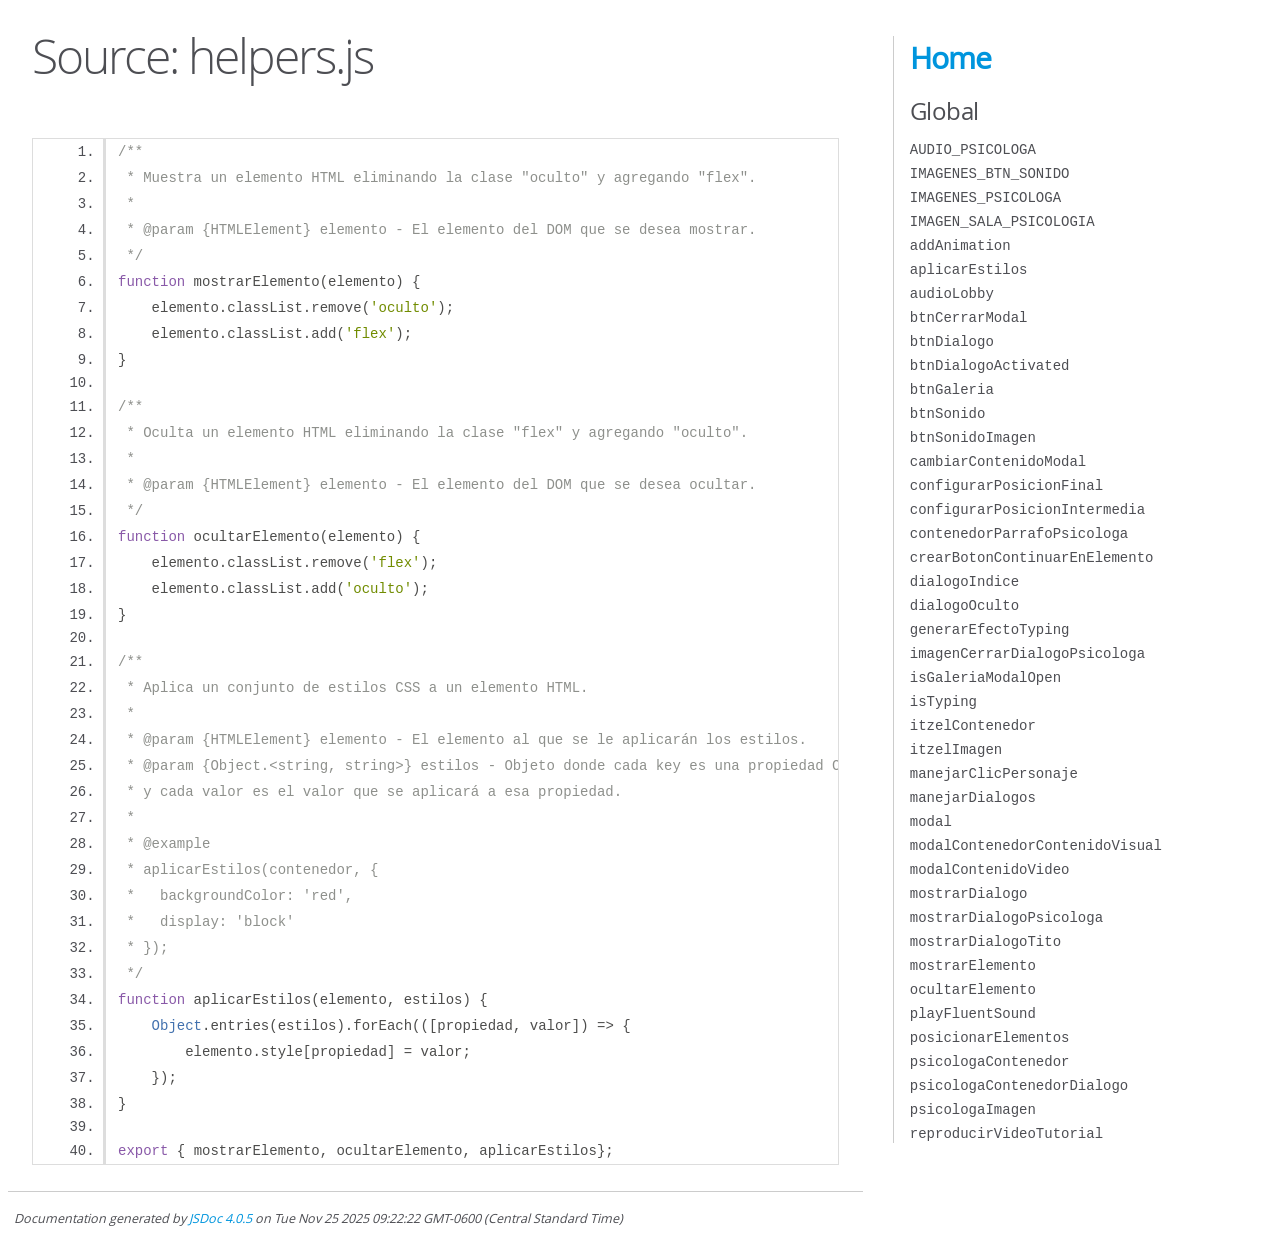
<file: docs/helpers.js.html>
<!DOCTYPE html>
<html lang="en">
<head>
    <meta charset="utf-8">
    <title>JSDoc: Source: helpers.js</title>

    <script src="scripts/prettify/prettify.js"> </script>
    <script src="scripts/prettify/lang-css.js"> </script>
    <!--[if lt IE 9]>
      <script src="//html5shiv.googlecode.com/svn/trunk/html5.js"></script>
    <![endif]-->
    <link type="text/css" rel="stylesheet" href="styles/prettify-tomorrow.css">
    <link type="text/css" rel="stylesheet" href="styles/jsdoc-default.css">
</head>

<body>

<div id="main">

    <h1 class="page-title">Source: helpers.js</h1>

    



    
    <section>
        <article>
            <pre class="prettyprint source linenums"><code>/**
 * Muestra un elemento HTML eliminando la clase "oculto" y agregando "flex".
 *
 * @param {HTMLElement} elemento - El elemento del DOM que se desea mostrar.
 */
function mostrarElemento(elemento) {
    elemento.classList.remove('oculto');
    elemento.classList.add('flex');
}

/**
 * Oculta un elemento HTML eliminando la clase "flex" y agregando "oculto".
 *
 * @param {HTMLElement} elemento - El elemento del DOM que se desea ocultar.
 */
function ocultarElemento(elemento) {
    elemento.classList.remove('flex');
    elemento.classList.add('oculto');
}

/**
 * Aplica un conjunto de estilos CSS a un elemento HTML.
 *
 * @param {HTMLElement} elemento - El elemento al que se le aplicarán los estilos.
 * @param {Object.&lt;string, string>} estilos - Objeto donde cada key es una propiedad CSS
 * y cada valor es el valor que se aplicará a esa propiedad.
 *
 * @example
 * aplicarEstilos(contenedor, {
 *   backgroundColor: 'red',
 *   display: 'block'
 * });
 */
function aplicarEstilos(elemento, estilos) {
    Object.entries(estilos).forEach(([propiedad, valor]) => {
        elemento.style[propiedad] = valor;
    });
}

export { mostrarElemento, ocultarElemento, aplicarEstilos};</code></pre>
        </article>
    </section>




</div>

<nav>
    <h2><a href="index.html">Home</a></h2><h3>Global</h3><ul><li><a href="global.html#AUDIO_PSICOLOGA">AUDIO_PSICOLOGA</a></li><li><a href="global.html#IMAGENES_BTN_SONIDO">IMAGENES_BTN_SONIDO</a></li><li><a href="global.html#IMAGENES_PSICOLOGA">IMAGENES_PSICOLOGA</a></li><li><a href="global.html#IMAGEN_SALA_PSICOLOGIA">IMAGEN_SALA_PSICOLOGIA</a></li><li><a href="global.html#addAnimation">addAnimation</a></li><li><a href="global.html#aplicarEstilos">aplicarEstilos</a></li><li><a href="global.html#audioLobby">audioLobby</a></li><li><a href="global.html#btnCerrarModal">btnCerrarModal</a></li><li><a href="global.html#btnDialogo">btnDialogo</a></li><li><a href="global.html#btnDialogoActivated">btnDialogoActivated</a></li><li><a href="global.html#btnGaleria">btnGaleria</a></li><li><a href="global.html#btnSonido">btnSonido</a></li><li><a href="global.html#btnSonidoImagen">btnSonidoImagen</a></li><li><a href="global.html#cambiarContenidoModal">cambiarContenidoModal</a></li><li><a href="global.html#configurarPosicionFinal">configurarPosicionFinal</a></li><li><a href="global.html#configurarPosicionIntermedia">configurarPosicionIntermedia</a></li><li><a href="global.html#contenedorParrafoPsicologa">contenedorParrafoPsicologa</a></li><li><a href="global.html#crearBotonContinuarEnElemento">crearBotonContinuarEnElemento</a></li><li><a href="global.html#dialogoIndice">dialogoIndice</a></li><li><a href="global.html#dialogoOculto">dialogoOculto</a></li><li><a href="global.html#generarEfectoTyping">generarEfectoTyping</a></li><li><a href="global.html#imagenCerrarDialogoPsicologa">imagenCerrarDialogoPsicologa</a></li><li><a href="global.html#isGaleriaModalOpen">isGaleriaModalOpen</a></li><li><a href="global.html#isTyping">isTyping</a></li><li><a href="global.html#itzelContenedor">itzelContenedor</a></li><li><a href="global.html#itzelImagen">itzelImagen</a></li><li><a href="global.html#manejarClicPersonaje">manejarClicPersonaje</a></li><li><a href="global.html#manejarDialogos">manejarDialogos</a></li><li><a href="global.html#modal">modal</a></li><li><a href="global.html#modalContenedorContenidoVisual">modalContenedorContenidoVisual</a></li><li><a href="global.html#modalContenidoVideo">modalContenidoVideo</a></li><li><a href="global.html#mostrarDialogo">mostrarDialogo</a></li><li><a href="global.html#mostrarDialogoPsicologa">mostrarDialogoPsicologa</a></li><li><a href="global.html#mostrarDialogoTito">mostrarDialogoTito</a></li><li><a href="global.html#mostrarElemento">mostrarElemento</a></li><li><a href="global.html#ocultarElemento">ocultarElemento</a></li><li><a href="global.html#playFluentSound">playFluentSound</a></li><li><a href="global.html#posicionarElementos">posicionarElementos</a></li><li><a href="global.html#psicologaContenedor">psicologaContenedor</a></li><li><a href="global.html#psicologaContenedorDialogo">psicologaContenedorDialogo</a></li><li><a href="global.html#psicologaImagen">psicologaImagen</a></li><li><a href="global.html#reproducirVideoTutorial">reproducirVideoTutorial</a></li></ul>
</nav>

<br class="clear">

<footer>
    Documentation generated by <a href="https://github.com/jsdoc/jsdoc">JSDoc 4.0.5</a> on Tue Nov 25 2025 09:22:22 GMT-0600 (Central Standard Time)
</footer>

<script> prettyPrint(); </script>
<script src="scripts/linenumber.js"> </script>
</body>
</html>
</file>
<file: docs/styles/prettify-tomorrow.css>
/* Tomorrow Theme */
/* Original theme - https://github.com/chriskempson/tomorrow-theme */
/* Pretty printing styles. Used with prettify.js. */
/* SPAN elements with the classes below are added by prettyprint. */
/* plain text */
.pln {
  color: #4d4d4c; }

@media screen {
  /* string content */
  .str {
    color: #718c00; }

  /* a keyword */
  .kwd {
    color: #8959a8; }

  /* a comment */
  .com {
    color: #8e908c; }

  /* a type name */
  .typ {
    color: #4271ae; }

  /* a literal value */
  .lit {
    color: #f5871f; }

  /* punctuation */
  .pun {
    color: #4d4d4c; }

  /* lisp open bracket */
  .opn {
    color: #4d4d4c; }

  /* lisp close bracket */
  .clo {
    color: #4d4d4c; }

  /* a markup tag name */
  .tag {
    color: #c82829; }

  /* a markup attribute name */
  .atn {
    color: #f5871f; }

  /* a markup attribute value */
  .atv {
    color: #3e999f; }

  /* a declaration */
  .dec {
    color: #f5871f; }

  /* a variable name */
  .var {
    color: #c82829; }

  /* a function name */
  .fun {
    color: #4271ae; } }
/* Use higher contrast and text-weight for printable form. */
@media print, projection {
  .str {
    color: #060; }

  .kwd {
    color: #006;
    font-weight: bold; }

  .com {
    color: #600;
    font-style: italic; }

  .typ {
    color: #404;
    font-weight: bold; }

  .lit {
    color: #044; }

  .pun, .opn, .clo {
    color: #440; }

  .tag {
    color: #006;
    font-weight: bold; }

  .atn {
    color: #404; }

  .atv {
    color: #060; } }
/* Style */
/*
pre.prettyprint {
  background: white;
  font-family: Consolas, Monaco, 'Andale Mono', monospace;
  font-size: 12px;
  line-height: 1.5;
  border: 1px solid #ccc;
  padding: 10px; }
*/

/* Specify class=linenums on a pre to get line numbering */
ol.linenums {
  margin-top: 0;
  margin-bottom: 0; }

/* IE indents via margin-left */
li.L0,
li.L1,
li.L2,
li.L3,
li.L4,
li.L5,
li.L6,
li.L7,
li.L8,
li.L9 {
  /* */ }

/* Alternate shading for lines */
li.L1,
li.L3,
li.L5,
li.L7,
li.L9 {
  /* */ }
</file>
<file: docs/styles/jsdoc-default.css>
@font-face {
    font-family: 'Open Sans';
    font-weight: normal;
    font-style: normal;
    src: url('../fonts/OpenSans-Regular-webfont.eot');
    src:
        local('Open Sans'),
        local('OpenSans'),
        url('../fonts/OpenSans-Regular-webfont.eot?#iefix') format('embedded-opentype'),
        url('../fonts/OpenSans-Regular-webfont.woff') format('woff'),
        url('../fonts/OpenSans-Regular-webfont.svg#open_sansregular') format('svg');
}

@font-face {
    font-family: 'Open Sans Light';
    font-weight: normal;
    font-style: normal;
    src: url('../fonts/OpenSans-Light-webfont.eot');
    src:
        local('Open Sans Light'),
        local('OpenSans Light'),
        url('../fonts/OpenSans-Light-webfont.eot?#iefix') format('embedded-opentype'),
        url('../fonts/OpenSans-Light-webfont.woff') format('woff'),
        url('../fonts/OpenSans-Light-webfont.svg#open_sanslight') format('svg');
}

html
{
    overflow: auto;
    background-color: #fff;
    font-size: 14px;
}

body
{
    font-family: 'Open Sans', sans-serif;
    line-height: 1.5;
    color: #4d4e53;
    background-color: white;
}

a, a:visited, a:active {
    color: #0095dd;
    text-decoration: none;
}

a:hover {
    text-decoration: underline;
}

header
{
    display: block;
    padding: 0px 4px;
}

tt, code, kbd, samp {
    font-family: Consolas, Monaco, 'Andale Mono', monospace;
}

.class-description {
    font-size: 130%;
    line-height: 140%;
    margin-bottom: 1em;
    margin-top: 1em;
}

.class-description:empty {
    margin: 0;
}

#main {
    float: left;
    width: 70%;
}

article dl {
    margin-bottom: 40px;
}

article img {
  max-width: 100%;
}

section
{
    display: block;
    background-color: #fff;
    padding: 12px 24px;
    border-bottom: 1px solid #ccc;
    margin-right: 30px;
}

.variation {
    display: none;
}

.signature-attributes {
    font-size: 60%;
    color: #aaa;
    font-style: italic;
    font-weight: lighter;
}

nav
{
    display: block;
    float: right;
    margin-top: 28px;
    width: 30%;
    box-sizing: border-box;
    border-left: 1px solid #ccc;
    padding-left: 16px;
}

nav ul {
    font-family: 'Lucida Grande', 'Lucida Sans Unicode', arial, sans-serif;
    font-size: 100%;
    line-height: 17px;
    padding: 0;
    margin: 0;
    list-style-type: none;
}

nav ul a, nav ul a:visited, nav ul a:active {
    font-family: Consolas, Monaco, 'Andale Mono', monospace;
    line-height: 18px;
    color: #4D4E53;
}

nav h3 {
    margin-top: 12px;
}

nav li {
    margin-top: 6px;
}

footer {
    display: block;
    padding: 6px;
    margin-top: 12px;
    font-style: italic;
    font-size: 90%;
}

h1, h2, h3, h4 {
    font-weight: 200;
    margin: 0;
}

h1
{
    font-family: 'Open Sans Light', sans-serif;
    font-size: 48px;
    letter-spacing: -2px;
    margin: 12px 24px 20px;
}

h2, h3.subsection-title
{
    font-size: 30px;
    font-weight: 700;
    letter-spacing: -1px;
    margin-bottom: 12px;
}

h3
{
    font-size: 24px;
    letter-spacing: -0.5px;
    margin-bottom: 12px;
}

h4
{
    font-size: 18px;
    letter-spacing: -0.33px;
    margin-bottom: 12px;
    color: #4d4e53;
}

h5, .container-overview .subsection-title
{
    font-size: 120%;
    font-weight: bold;
    letter-spacing: -0.01em;
    margin: 8px 0 3px 0;
}

h6
{
    font-size: 100%;
    letter-spacing: -0.01em;
    margin: 6px 0 3px 0;
    font-style: italic;
}

table
{
    border-spacing: 0;
    border: 0;
    border-collapse: collapse;
}

td, th
{
    border: 1px solid #ddd;
    margin: 0px;
    text-align: left;
    vertical-align: top;
    padding: 4px 6px;
    display: table-cell;
}

thead tr
{
    background-color: #ddd;
    font-weight: bold;
}

th { border-right: 1px solid #aaa; }
tr > th:last-child { border-right: 1px solid #ddd; }

.ancestors, .attribs { color: #999; }
.ancestors a, .attribs a
{
    color: #999 !important;
    text-decoration: none;
}

.clear
{
    clear: both;
}

.important
{
    font-weight: bold;
    color: #950B02;
}

.yes-def {
    text-indent: -1000px;
}

.type-signature {
    color: #aaa;
}

.name, .signature {
    font-family: Consolas, Monaco, 'Andale Mono', monospace;
}

.details { margin-top: 14px; border-left: 2px solid #DDD; }
.details dt { width: 120px; float: left; padding-left: 10px;  padding-top: 6px; }
.details dd { margin-left: 70px; }
.details ul { margin: 0; }
.details ul { list-style-type: none; }
.details li { margin-left: 30px; padding-top: 6px; }
.details pre.prettyprint { margin: 0 }
.details .object-value { padding-top: 0; }

.description {
    margin-bottom: 1em;
    margin-top: 1em;
}

.code-caption
{
    font-style: italic;
    font-size: 107%;
    margin: 0;
}

.source
{
    border: 1px solid #ddd;
    width: 80%;
    overflow: auto;
}

.prettyprint.source {
    width: inherit;
}

.source code
{
    font-size: 100%;
    line-height: 18px;
    display: block;
    padding: 4px 12px;
    margin: 0;
    background-color: #fff;
    color: #4D4E53;
}

.prettyprint code span.line
{
  display: inline-block;
}

.prettyprint.linenums
{
  padding-left: 70px;
  -webkit-user-select: none;
  -moz-user-select: none;
  -ms-user-select: none;
  user-select: none;
}

.prettyprint.linenums ol
{
  padding-left: 0;
}

.prettyprint.linenums li
{
  border-left: 3px #ddd solid;
}

.prettyprint.linenums li.selected,
.prettyprint.linenums li.selected *
{
  background-color: lightyellow;
}

.prettyprint.linenums li *
{
  -webkit-user-select: text;
  -moz-user-select: text;
  -ms-user-select: text;
  user-select: text;
}

.params .name, .props .name, .name code {
    color: #4D4E53;
    font-family: Consolas, Monaco, 'Andale Mono', monospace;
    font-size: 100%;
}

.params td.description > p:first-child,
.props td.description > p:first-child
{
    margin-top: 0;
    padding-top: 0;
}

.params td.description > p:last-child,
.props td.description > p:last-child
{
    margin-bottom: 0;
    padding-bottom: 0;
}

.disabled {
    color: #454545;
}
</file>
